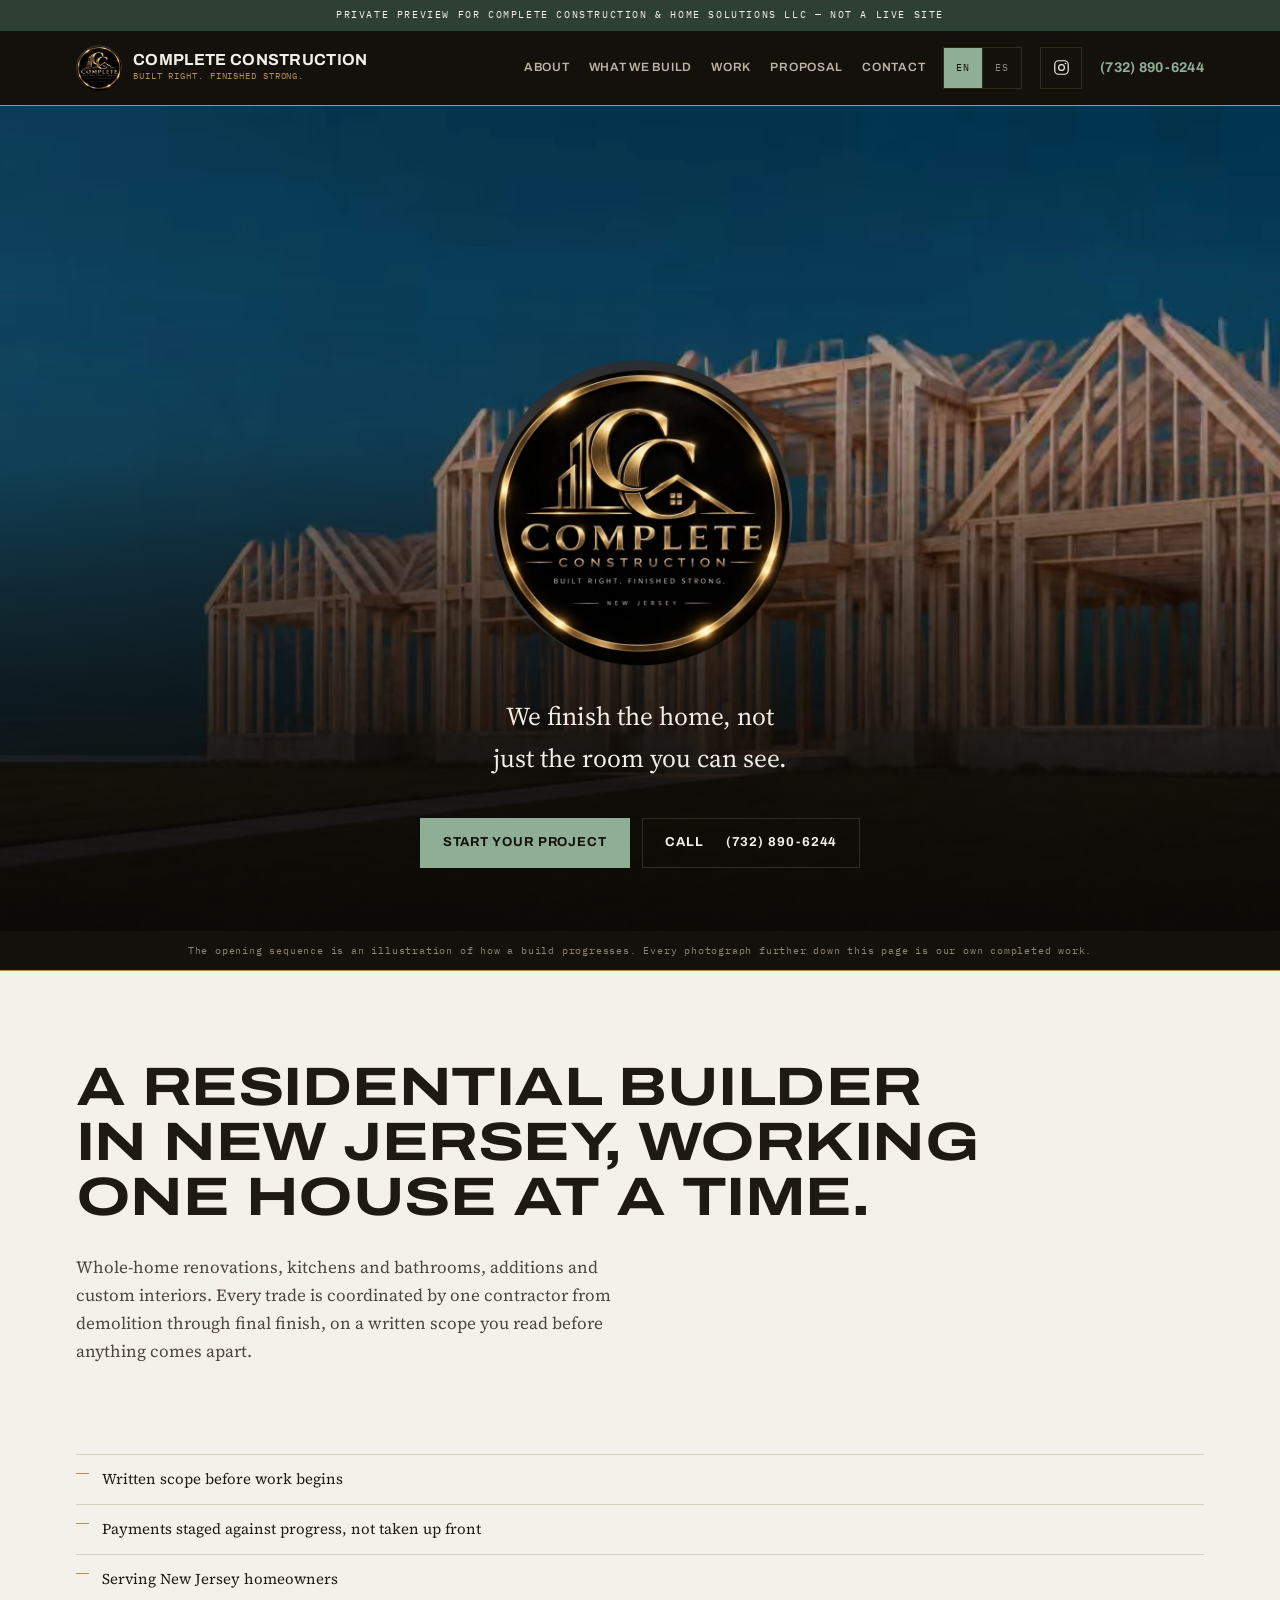
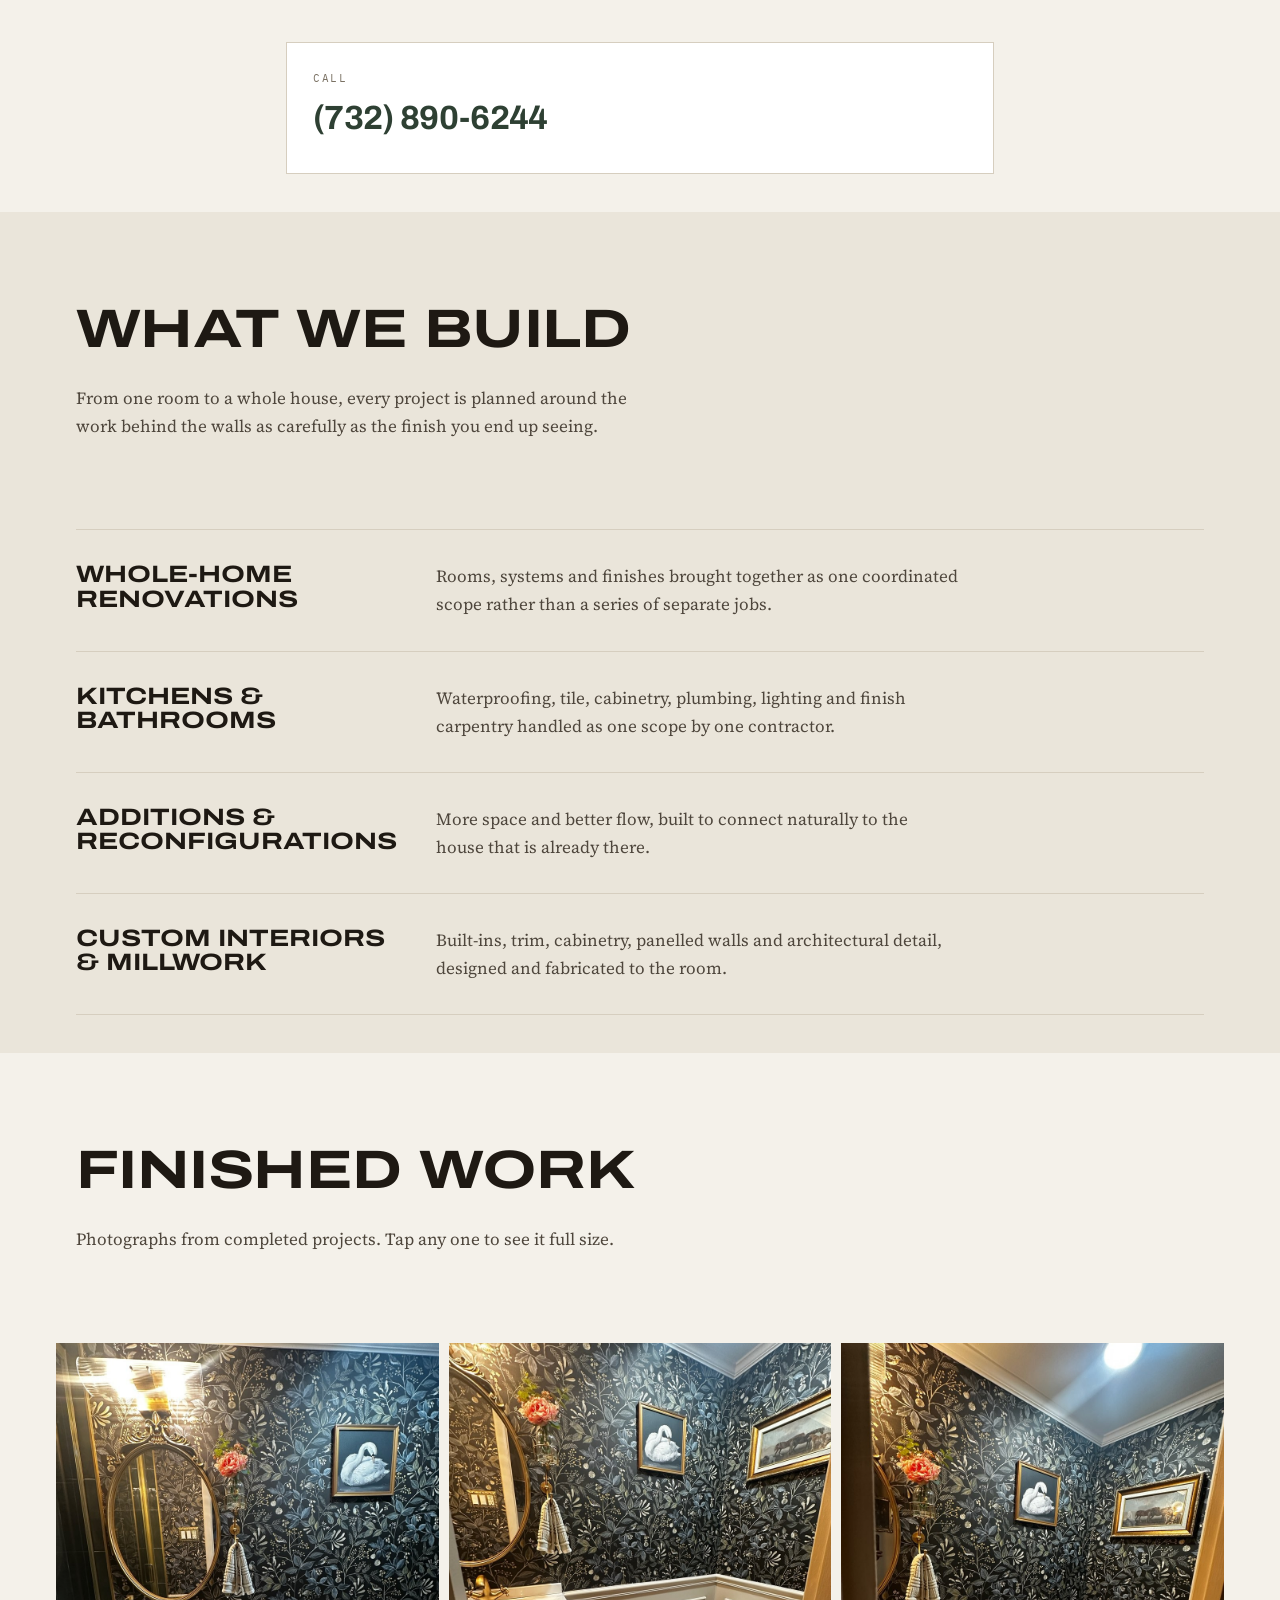
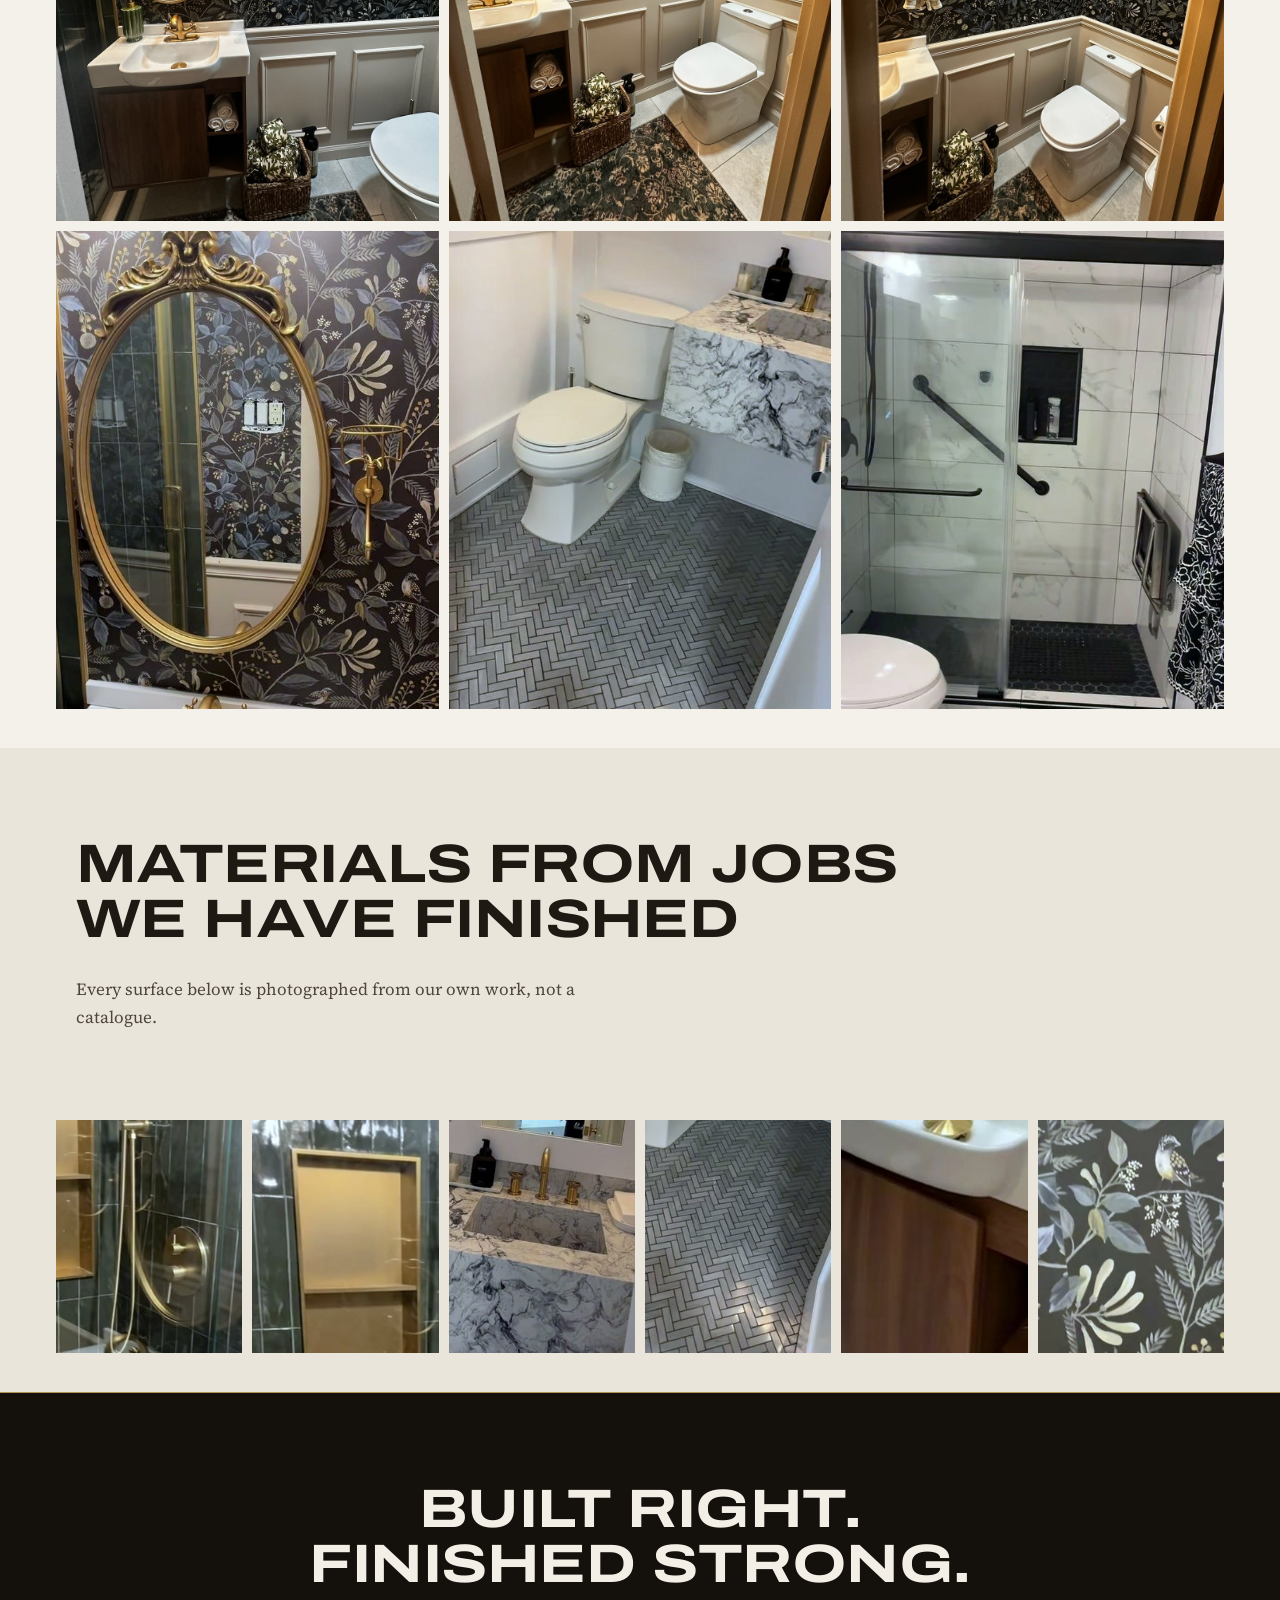
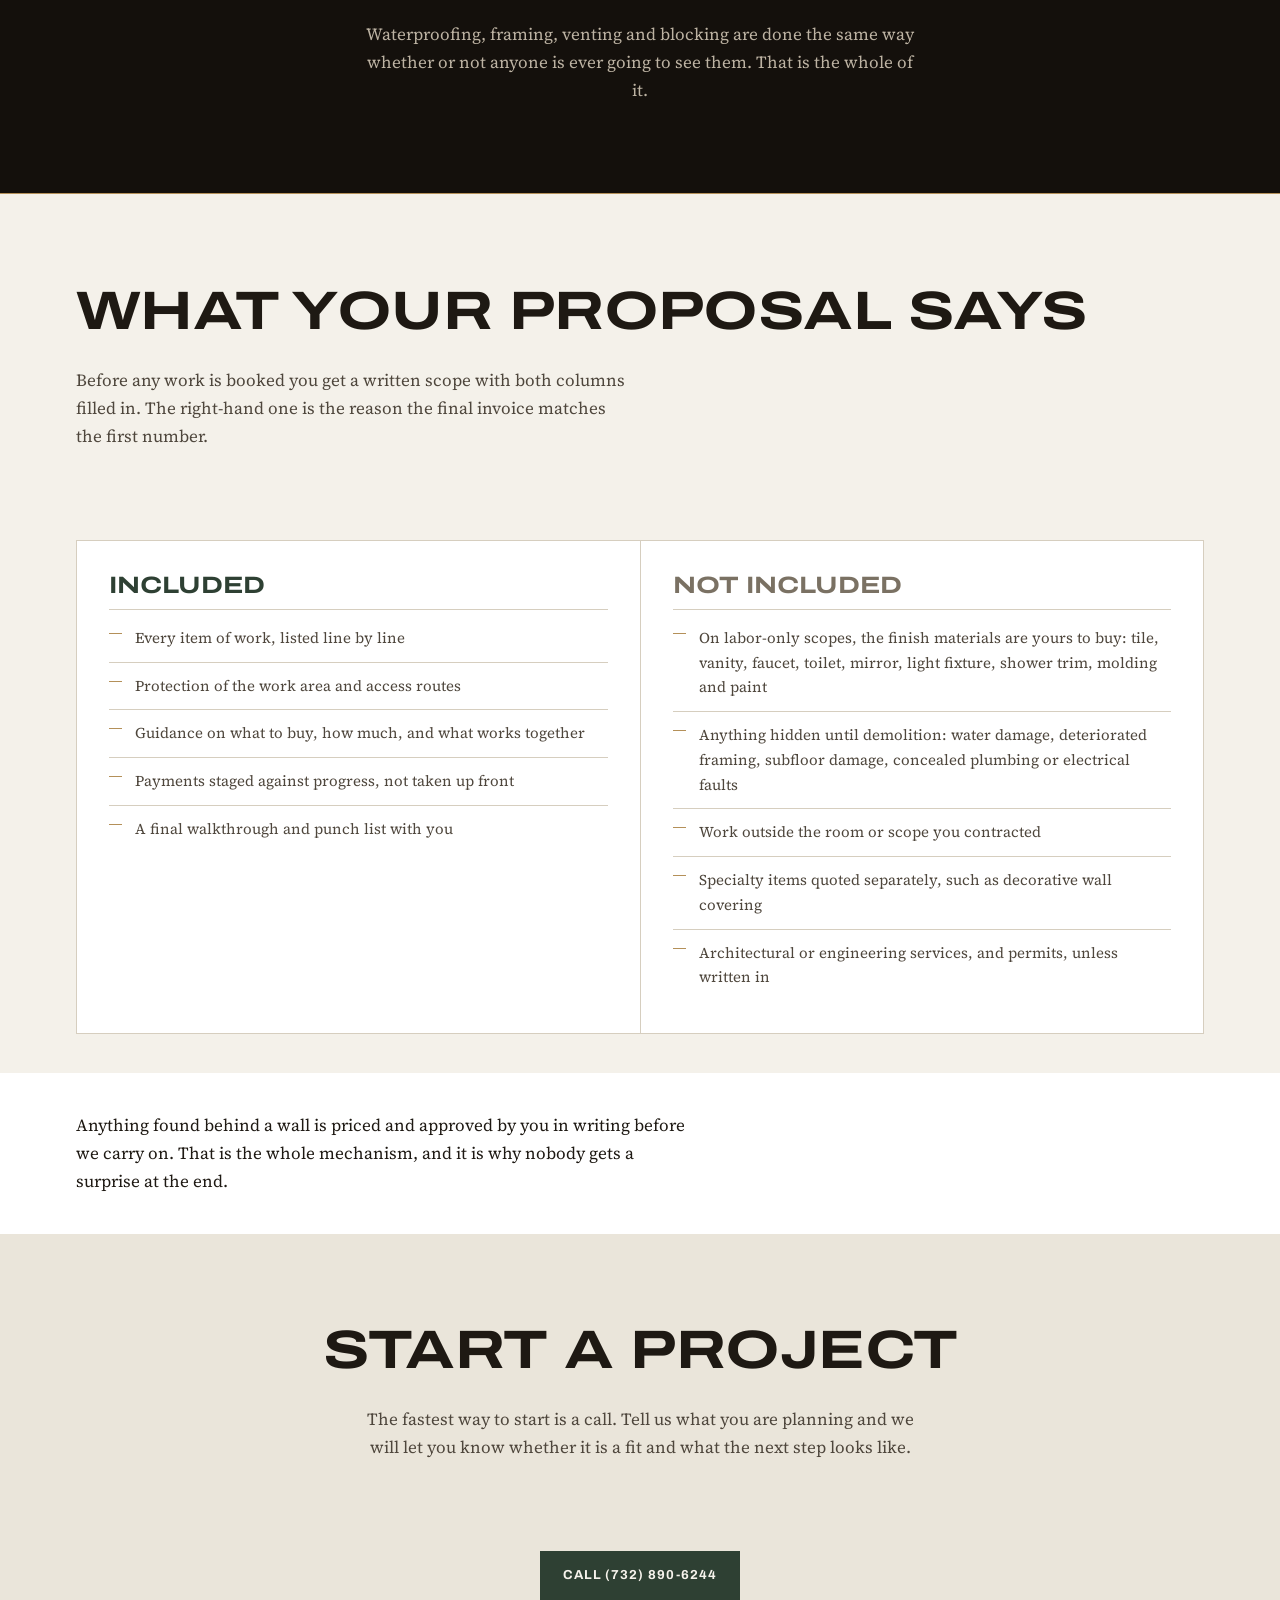
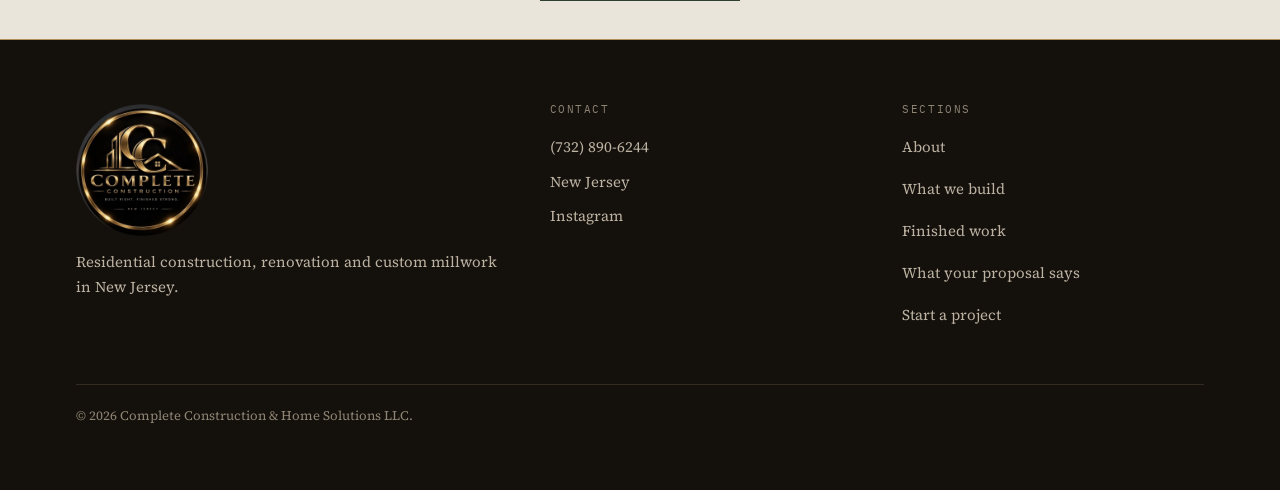
<file: index.html>
<!doctype html>
<html lang="en">
<head>
<meta charset="utf-8">
<meta name="viewport" content="width=device-width, initial-scale=1">

<!-- ============================================================
     PRIVATE PREVIEW. Three things to change at launch:
     1. Delete the <meta name="robots"> line below.
     2. Delete the .preview-flag element at the top of <body>.
     3. Remove X-Robots-Tag from netlify.toml.
     ============================================================ -->
<meta name="robots" content="noindex, nofollow">

<title>Complete Construction &amp; Home Solutions LLC | Home Renovations &amp; Residential Construction in New Jersey</title>
<meta name="description" content="Whole-home renovations, kitchens and bathrooms, additions and custom millwork across New Jersey. Every trade coordinated from demolition through final finish, on a written scope you read before work starts. Call (732) 890-6244.">
<link rel="canonical" href="https://completeconstructionnj.com/">

<meta property="og:type" content="website">
<meta property="og:site_name" content="Complete Construction &amp; Home Solutions LLC">
<meta property="og:title" content="Complete Construction &amp; Home Solutions LLC | Home Renovations in New Jersey">
<meta property="og:description" content="Whole-home renovations, kitchens and bathrooms, additions and custom millwork across New Jersey, coordinated from demolition through final finish.">
<meta property="og:url" content="https://completeconstructionnj.com/">
<meta property="og:image" content="https://completeconstructionnj.com/images/og-share.jpg">
<meta property="og:image:width" content="1200">
<meta property="og:image:height" content="630">
<meta property="og:image:alt" content="Finished powder room with botanical wall covering, an oval brass mirror and a walnut vanity">
<meta property="og:locale" content="en_US">
<meta property="og:locale:alternate" content="es_US">
<meta name="twitter:card" content="summary_large_image">
<meta name="twitter:title" content="Complete Construction &amp; Home Solutions LLC">
<meta name="twitter:description" content="Home renovations and residential construction across New Jersey.">
<meta name="twitter:image" content="https://completeconstructionnj.com/images/og-share.jpg">

<meta name="theme-color" content="#14100C">
<link rel="icon" href="favicon.ico" sizes="any">
<link rel="icon" type="image/png" sizes="32x32" href="favicon-32.png">
<link rel="apple-touch-icon" href="apple-touch-icon.png">

<!-- The first frame of the sequence and the frame it resolves to. The
     finished frame is also what shows if JavaScript never runs, so it is
     worth the early fetch. -->
<!-- The badge is the <h1>, so it is the largest contentful paint. WebP is
     ~50KB against the PNG's 400KB; the PNG is only ever fetched by a
     browser that cannot read WebP. -->
<link rel="preload" as="image" href="images/logo-badge.webp" type="image/webp" fetchpriority="high">
<link rel="preload" as="video" href="video/hero.mp4" type="video/mp4">
<link rel="stylesheet" href="fonts/fonts.css">
<link rel="stylesheet" href="assets/styles.css">

<!-- ============================================================
     LocalBusiness / GeneralContractor structured data.
     Fields that cannot be verified are omitted rather than guessed.
     Do not publish an address, opening hours, licence number, rating
     or review count until the owner supplies and approves it.
     ============================================================ -->
<script type="application/ld+json">
{
  "@context": "https://schema.org",
  "@type": "GeneralContractor",
  "@id": "https://completeconstructionnj.com/#business",
  "name": "Complete Construction",
  "legalName": "Complete Construction & Home Solutions LLC",
  "description": "Residential construction and renovation company serving New Jersey homeowners. Whole-home renovations, kitchens and bathrooms, additions, and custom architectural millwork.",
  "slogan": "Built right. Finished strong.",
  "url": "https://completeconstructionnj.com/",
  "telephone": "+17328906244",
  "image": "https://completeconstructionnj.com/images/og-share.jpg",
  "logo": "https://completeconstructionnj.com/images/logo-badge.png",
  "sameAs": ["https://instagram.com/complete__construccion"],
  "knowsLanguage": ["en"],
  "address": {
    "@type": "PostalAddress",
    "addressRegion": "NJ",
    "addressCountry": "US"
  },
  "areaServed": [
    { "@type": "AdministrativeArea", "name": "Ocean County, New Jersey" },
    { "@type": "AdministrativeArea", "name": "Hudson County, New Jersey" }
  ],
  "hasOfferCatalog": {
    "@type": "OfferCatalog",
    "name": "Services",
    "itemListElement": [
      { "@type": "Offer", "itemOffered": { "@type": "Service", "name": "Whole-home renovation" } },
      { "@type": "Offer", "itemOffered": { "@type": "Service", "name": "Kitchen and bathroom renovation" } },
      { "@type": "Offer", "itemOffered": { "@type": "Service", "name": "Home additions and reconfigurations" } },
      { "@type": "Offer", "itemOffered": { "@type": "Service", "name": "Custom interiors and architectural millwork" } }
    ]
  }
}
</script>
</head>
<body>

<!-- DELETE AT LAUNCH -->
<div class="preview-flag"><span><span data-en="Private preview" data-es="Vista previa privada">Private preview</span><span class="pf-long"> <span data-en="for Complete Construction &amp; Home Solutions LLC" data-es="para Complete Construction &amp; Home Solutions LLC">for Complete Construction &amp; Home Solutions LLC</span></span> <span data-en="— not a live site" data-es="— no es un sitio publicado">— not a live site</span></span></div>

<a class="skip" href="#main" data-en="Skip to content" data-es="Ir al contenido">Skip to content</a>

<header>
  <!-- Mobile utility strip. The language control sits at the very top where
       it is found without opening the menu. Hidden from 1024px, where the
       desktop nav carries its own. -->
  <div class="util-bar">
    <div class="wrap util-in">
      <span class="mono util-label" data-en="Language" data-es="Idioma">Language</span>
      <div class="lang" role="group" aria-label="Language">
        <button type="button" data-lang="en" aria-pressed="true">English</button>
        <button type="button" data-lang="es" aria-pressed="false">Español</button>
      </div>
    </div>
  </div>
  <div class="wrap bar">
    <a class="brand" href="#main">
      <picture>
        <source srcset="images/logo-badge-144.webp" type="image/webp">
        <img src="images/logo-badge-144.png" width="46" height="46" alt="">
      </picture>
      <span><b>Complete Construction</b><i data-en="Built right. Finished strong." data-es="Bien construido. Bien terminado.">Built right. Finished strong.</i></span>
    </a>

    <nav class="desk-nav" aria-label="Main">
      <div class="nav-links"><!-- filled by render.js from blocks.js --></div>
      <div class="lang" role="group" aria-label="Language">
        <button type="button" data-lang="en" aria-pressed="true">EN</button>
        <button type="button" data-lang="es" aria-pressed="false">ES</button>
      </div>
      <a class="icon-btn is-ig" data-social="instagram" href="#" hidden
         target="_blank" rel="noopener noreferrer">
        <svg viewBox="0 0 24 24" fill="none" stroke="currentColor" stroke-width="1.7" stroke-linecap="round" stroke-linejoin="round" aria-hidden="true"><rect x="2.5" y="2.5" width="19" height="19" rx="5.4"/><circle cx="12" cy="12" r="4.1"/><circle cx="17.6" cy="6.4" r="1.15" fill="currentColor" stroke="none"/></svg>
        <span class="sr-only">Instagram</span>
      </a>
      <a class="call-top" href="tel:+17328906244" data-phone-link>
        <span data-phone-display>(732) 890-6244</span>
      </a>
    </nav>

    <div class="mobile-tools">
      <a class="icon-btn is-call" href="tel:+17328906244" data-phone-link>
        <svg viewBox="0 0 24 24" fill="none" stroke="currentColor" stroke-width="1.7" aria-hidden="true"><path d="M22 16.9v3a2 2 0 0 1-2.2 2 19.8 19.8 0 0 1-8.6-3.1 19.5 19.5 0 0 1-6-6A19.8 19.8 0 0 1 2.1 4.2 2 2 0 0 1 4.1 2h3a2 2 0 0 1 2 1.7c.1.9.3 1.8.7 2.7a2 2 0 0 1-.5 2.1L8.1 9.8a16 16 0 0 0 6 6l1.3-1.2a2 2 0 0 1 2.1-.5c.9.4 1.8.6 2.7.7a2 2 0 0 1 1.8 2.1z"/></svg>
        <span data-en="Call" data-es="Llamar">Call</span>
      </a>
      <button class="icon-btn" id="burger" type="button" aria-expanded="false" aria-controls="drawer">
        <span class="burger-lines" aria-hidden="true"><span></span></span>
        <span class="sr-only" data-en="Open menu" data-es="Abrir menú">Open menu</span>
      </button>
    </div>
  </div>
</header>

<div class="drawer-backdrop" id="drawer-backdrop"></div>
<aside class="drawer" id="drawer" aria-hidden="true" aria-label="Menu">
  <div class="drawer-head">
    <span class="mono" data-en="Menu" data-es="Menú">Menu</span>
    <button class="icon-btn" id="drawer-close" type="button">
      <span aria-hidden="true">&times;</span>
      <span class="sr-only" data-en="Close menu" data-es="Cerrar menú">Close menu</span>
    </button>
  </div>
  <nav aria-label="Mobile"><!-- filled by render.js from blocks.js --></nav>
  <div class="drawer-foot">
    <p class="area-note" data-en="Serving New Jersey homeowners. Call and we will tell you quickly whether your project is a fit." data-es="Atendemos a propietarios en Nueva Jersey. Llame y le diremos rápidamente si su proyecto encaja.">Serving New Jersey homeowners. Call and we will tell you quickly whether your project is a fit.</p>
    <a class="btn btn-primary" href="tel:+17328906244" data-phone-link>
      <span data-en="Call" data-es="Llamar">Call</span>&nbsp;<span data-phone-display>(732) 890-6244</span>
    </a>
    <a class="btn btn-ghost ig-btn" data-social="instagram" href="#" hidden
       target="_blank" rel="noopener noreferrer">
      <svg viewBox="0 0 24 24" fill="none" stroke="currentColor" stroke-width="1.7" stroke-linecap="round" stroke-linejoin="round" aria-hidden="true"><rect x="2.5" y="2.5" width="19" height="19" rx="5.4"/><circle cx="12" cy="12" r="4.1"/><circle cx="17.6" cy="6.4" r="1.15" fill="currentColor" stroke="none"/></svg>
      <span data-en="See our work on Instagram" data-es="Vea nuestro trabajo en Instagram">See our work on Instagram</span>
    </a>
    <div class="lang" role="group" aria-label="Language">
      <button type="button" data-lang="en" aria-pressed="true">English</button>
      <button type="button" data-lang="es" aria-pressed="false">Español</button>
    </div>
  </div>
</aside>

<main id="main">

<!-- ======================================================================
     HERO

     One video: the build, sketch through to the lit dusk exterior.

     THE DEFAULT STATE IS THE POSTER FRAME. The video autoplays muted on
     load, plays once, and holds on its last frame. It never loops - a
     build that restarts every ten seconds reads as a glitch and throws
     away the finished-home ending.

     If the video cannot play at all - no file yet, a codec the browser
     refuses, autoplay blocked, JavaScript off, reduced motion - the
     poster frame shows instead and the name still sits over it. The
     fail state is a good still, never a blank box.
     ====================================================================== -->
<section class="hero" id="hero" aria-labelledby="hero-h">
  <div class="hero-pin">

    <div class="hero-stage">
      <video id="hero-video" class="hero-video"
             muted playsinline preload="auto" disablepictureinpicture
             poster="images/hero-poster.jpg"
             aria-hidden="true" tabindex="-1">
        <!-- WebM first: VP9 is ~20% smaller than the H.264 here and every
             browser that understands it prefers it. Safari falls through to
             the MP4, which is also the universal fallback. -->
        <source src="video/hero.webm" type="video/webm">
        <source src="video/hero.mp4" type="video/mp4">
      </video>
      <div class="hero-veil" aria-hidden="true"></div>
    </div>

    <div class="hero-copy">
      <!-- The badge IS the heading. It already carries the name, the trade,
           the tagline and the state in the client's own lettering; setting
           those words again beside it would say everything twice. The alt
           text is the name, so search engines and screen readers get it. -->
      <h1 id="hero-h"><picture>
        <source srcset="images/logo-badge.webp" type="image/webp">
        <img src="images/logo-badge.png" width="306" height="306"
             fetchpriority="high" decoding="sync"
             alt="Complete Construction — Built Right. Finished Strong. New Jersey."
             data-alt-en="Complete Construction — Built Right. Finished Strong. New Jersey."
             data-alt-es="Complete Construction — Bien construido. Bien terminado. Nueva Jersey.">
      </picture></h1>
      <p class="hero-promise" data-en="We finish the home, not just the room you can see." data-es="Terminamos la casa, no solo el cuarto que se ve.">We finish the home, not just the room you can see.</p>
      <div class="hero-cta">
        <a class="btn btn-primary" href="#contact" data-en="Start your project" data-es="Empiece su proyecto">Start your project</a>
        <a class="btn btn-ghost" href="tel:+17328906244" data-phone-link><span data-en="Call" data-es="Llamar">Call</span>&nbsp;<span data-phone-display>(732) 890-6244</span></a>
      </div>
    </div>

  </div>
</section>

<!-- Concept-imagery disclosure. This is not decoration: the frames above
     are generated, and saying so is what keeps the rest of the page's
     claims worth believing. -->
<p class="concept-note mono" data-en="The opening sequence is an illustration of how a build progresses. Every photograph further down this page is our own completed work." data-es="La secuencia inicial ilustra cómo avanza una obra. Cada fotografía más abajo en esta página es trabajo terminado por nosotros.">The opening sequence is an illustration of how a build progresses. Every photograph further down this page is our own completed work.</p>

<!-- The page below the hero is composed in editor.html and rendered from
     assets/blocks.js. Nothing is hard-coded here on purpose: that is what
     makes the editor the single place the layout is decided. -->
<div id="canvas"></div>

</main>

<footer>
  <div class="wrap">
    <div class="foot-grid">
      <div>
        <picture>
          <source srcset="images/logo-badge.webp" type="image/webp">
          <img src="images/logo-badge.png" width="132" height="132" loading="lazy" alt="Complete Construction, New Jersey.">
        </picture>
        <p data-en="Residential construction, renovation and custom millwork in New Jersey." data-es="Construcción residencial, remodelación y carpintería a medida en Nueva Jersey.">Residential construction, renovation and custom millwork in New Jersey.</p>
      </div>
      <div>
        <h3 class="f" data-en="Contact" data-es="Contacto">Contact</h3>
        <ul>
          <li><a href="tel:+17328906244" data-phone-link><span data-phone-display>(732) 890-6244</span></a></li>
          <li data-en="New Jersey" data-es="Nueva Jersey">New Jersey</li>
          <li data-flag="spanishSupported" hidden data-en="English and Spanish" data-es="Inglés y español">English and Spanish</li>
          <li><a data-social="instagram" href="#" hidden target="_blank" rel="noopener noreferrer">Instagram</a></li>
        </ul>
      </div>
      <div>
        <h3 class="f" data-en="Sections" data-es="Secciones">Sections</h3>
        <ul>
          <li><a href="#business" data-en="About" data-es="Nosotros">About</a></li>
          <li><a href="#services" data-en="What we build" data-es="Lo que construimos">What we build</a></li>
          <li><a href="#work" data-en="Finished work" data-es="Trabajo terminado">Finished work</a></li>
          <li><a href="#scope" data-en="What your proposal says" data-es="Lo que dice su propuesta">What your proposal says</a></li>
          <li><a href="#contact" data-en="Start a project" data-es="Empezar un proyecto">Start a project</a></li>
        </ul>
      </div>
    </div>
    <p class="legal">
      &copy; <span id="yr">2026</span> Complete Construction &amp; Home Solutions LLC.
      <span data-flag="licensedAndInsuredClaim" hidden data-en="Fully insured. Certificate of insurance available on request." data-es="Totalmente asegurado. Certificado de seguro disponible a solicitud.">Fully insured. Certificate of insurance available on request.</span>
      <span data-flag="warrantyClaim" hidden data-en="One-year workmanship warranty on installations performed under our proposals." data-es="Garantía de un año sobre la mano de obra en instalaciones realizadas bajo nuestras propuestas.">One-year workmanship warranty on installations performed under our proposals.</span>
      <span data-flag="showRegistrationNumber" hidden>NJ HIC Reg. #[TODO(owner): 13VH…]</span>
    </p>
  </div>
</footer>

<!-- Fixed mobile action bar, below 1024px only -->
<div class="actionbar">
  <div class="actionbar-in">
    <a class="ab-call" href="tel:+17328906244" data-phone-link>
      <svg viewBox="0 0 24 24" fill="none" stroke="currentColor" stroke-width="1.7" aria-hidden="true"><path d="M22 16.9v3a2 2 0 0 1-2.2 2 19.8 19.8 0 0 1-8.6-3.1 19.5 19.5 0 0 1-6-6A19.8 19.8 0 0 1 2.1 4.2 2 2 0 0 1 4.1 2h3a2 2 0 0 1 2 1.7c.1.9.3 1.8.7 2.7a2 2 0 0 1-.5 2.1L8.1 9.8a16 16 0 0 0 6 6l1.3-1.2a2 2 0 0 1 2.1-.5c.9.4 1.8.6 2.7.7a2 2 0 0 1 1.8 2.1z"/></svg>
      <span data-en="Call" data-es="Llamar">Call</span>
    </a>
    <a class="ab-start" href="#contact">
      <span data-en="Start project" data-es="Empezar">Start project</span>
    </a>
  </div>
</div>

<!-- Accessible image lightbox -->
<div class="lightbox" id="lightbox" role="dialog" aria-modal="true" aria-label="Project image" aria-hidden="true">
  <div class="lb-bar">
    <span class="mono" id="lb-index">1 / 1</span>
    <button class="lb-nav lb-close" id="lb-close" type="button">
      <span aria-hidden="true">&times;</span><span class="sr-only" data-en="Close image" data-es="Cerrar imagen">Close image</span>
    </button>
  </div>
  <div class="lb-stage">
    <button class="lb-nav" id="lb-prev" type="button" hidden>
      <span aria-hidden="true">&#8249;</span><span class="sr-only" data-en="Previous image" data-es="Imagen anterior">Previous image</span>
    </button>
    <img id="lb-img" alt="">
    <button class="lb-nav" id="lb-next" type="button" hidden>
      <span aria-hidden="true">&#8250;</span><span class="sr-only" data-en="Next image" data-es="Imagen siguiente">Next image</span>
    </button>
  </div>
  <p class="lb-cap" id="lb-cap"></p>
</div>

<script src="assets/site.config.js"></script>
<script src="assets/blocks.js"></script>
<script src="assets/render.js"></script>
<script src="assets/app.js" defer></script>
</body>
</html>
</file>
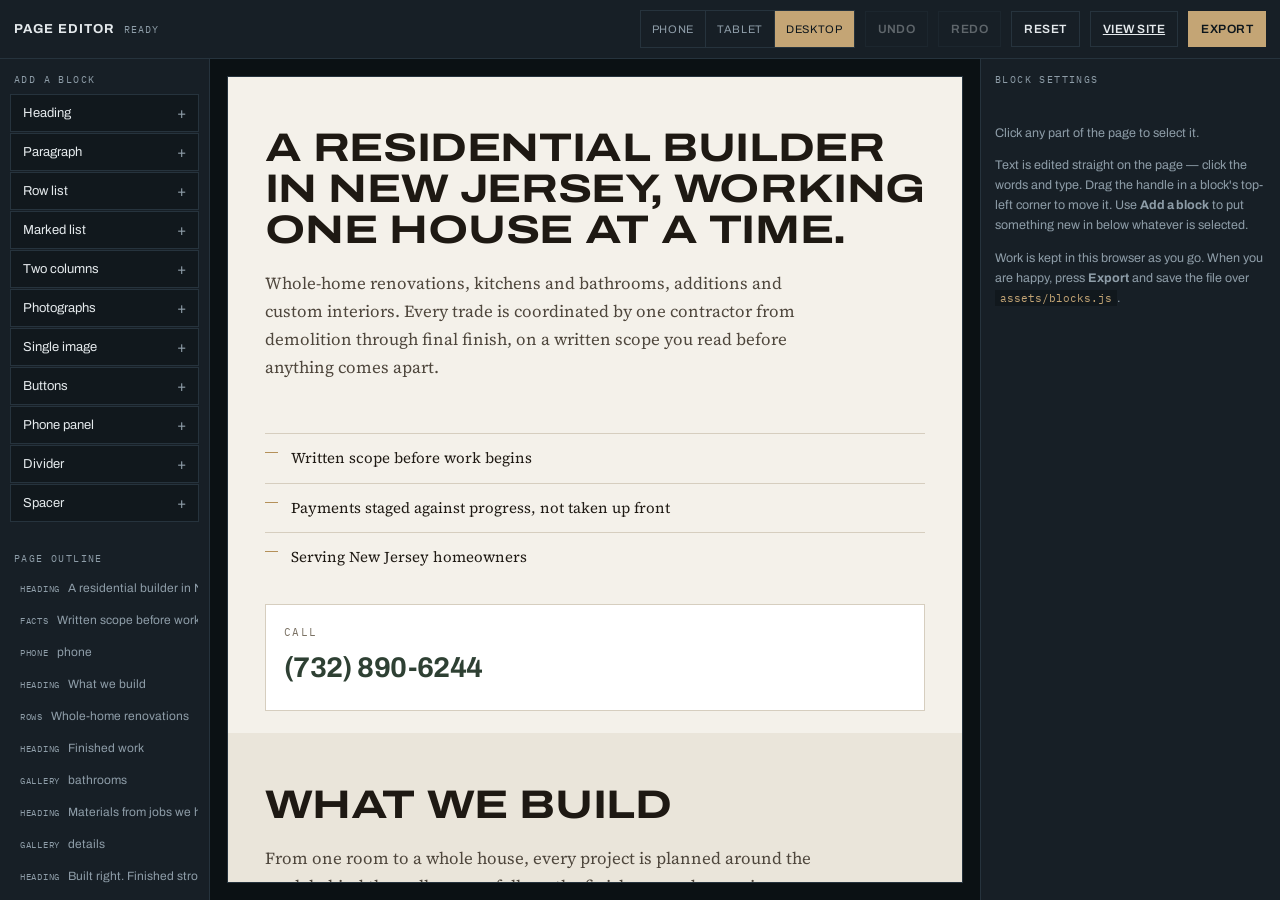
<file: editor.html>
<!doctype html>
<html lang="en">
<head>
<meta charset="utf-8">
<meta name="viewport" content="width=device-width, initial-scale=1">
<title>Page editor — Complete Construction</title>
<meta name="robots" content="noindex, nofollow">
<link rel="stylesheet" href="fonts/fonts.css">
<style>
/* ==========================================================================
   Editor chrome.
   --------------------------------------------------------------------------
   Deliberately not the site's stylesheet. This is a tool, and a tool that
   dresses like the thing it edits makes it hard to tell which is which.
   ========================================================================== */
:root {
  --e-bg:    #11181D;
  --e-panel: #171F26;
  --e-edge:  #26333D;
  --e-ink:   #E4E9EC;
  --e-dim:   #8E9DA8;
  --e-acc:   #C4A575;
  --e-warn:  #D98A7E;
  --mono: "IBM Plex Mono", ui-monospace, Menlo, monospace;
  --ui: "Archivo", system-ui, -apple-system, "Segoe UI", sans-serif;
}
* { box-sizing: border-box; }
html, body { height: 100%; }
body {
  margin: 0; background: var(--e-bg); color: var(--e-ink);
  font-family: var(--ui); font-size: 14px;
  display: grid; grid-template-rows: auto 1fr;
  overflow: hidden;
}
button { font: inherit; cursor: pointer; }

/* --- top bar --------------------------------------------------------- */
.top {
  display: flex; align-items: center; gap: 10px;
  padding: 10px 14px; background: var(--e-panel);
  border-bottom: 1px solid var(--e-edge);
  flex-wrap: wrap;
}
.top h1 {
  margin: 0; font-size: 13px; font-weight: 700;
  text-transform: uppercase; letter-spacing: 0.08em;
}
.top .sep { flex: 1; }

.tb {
  background: none; border: 1px solid var(--e-edge); color: var(--e-ink);
  padding: 0 12px; min-height: 36px; display: inline-flex; align-items: center; gap: 7px;
  font-size: 12px; font-weight: 600; letter-spacing: 0.04em; text-transform: uppercase;
}
.tb:hover:not(:disabled) { border-color: var(--e-acc); color: var(--e-acc); }
.tb:disabled { opacity: 0.35; cursor: not-allowed; }
.tb.primary { background: var(--e-acc); border-color: var(--e-acc); color: #0D161C; }
.tb.primary:hover { background: #D8BC91; color: #0D161C; }
.tb.danger:hover { border-color: var(--e-warn); color: var(--e-warn); }

.seg { display: flex; border: 1px solid var(--e-edge); }
.seg button {
  background: none; border: 0; color: var(--e-dim);
  padding: 0 11px; min-height: 36px; font-size: 11px;
  letter-spacing: 0.06em; text-transform: uppercase;
}
.seg button + button { border-left: 1px solid var(--e-edge); }
.seg button[aria-pressed="true"] { background: var(--e-acc); color: #0D161C; }

.saved { font-family: var(--mono); font-size: 10px; letter-spacing: 0.1em;
         text-transform: uppercase; color: var(--e-dim); }

/* --- three columns --------------------------------------------------- */
.shell { display: grid; grid-template-columns: 210px 1fr 300px; min-height: 0; }
.col { min-height: 0; overflow-y: auto; }
.col.left  { background: var(--e-panel); border-right: 1px solid var(--e-edge); }
.col.right { background: var(--e-panel); border-left: 1px solid var(--e-edge); }

.col h2 {
  margin: 0; padding: 14px 14px 8px;
  font-family: var(--mono); font-size: 10px; font-weight: 400;
  letter-spacing: 0.14em; text-transform: uppercase; color: var(--e-dim);
}

/* --- palette --------------------------------------------------------- */
.palette { display: grid; gap: 1px; padding: 0 10px 16px; }
.palette button {
  background: var(--e-bg); border: 1px solid var(--e-edge); color: var(--e-ink);
  text-align: left; padding: 10px 12px; font-size: 13px;
  display: flex; align-items: center; justify-content: space-between;
}
.palette button:hover { border-color: var(--e-acc); color: var(--e-acc); }
.palette button::after { content: "+"; color: var(--e-dim); font-size: 15px; }
.palette button:hover::after { color: var(--e-acc); }

/* --- outline --------------------------------------------------------- */
.outline { padding: 0 10px 20px; display: grid; gap: 2px; }
.outline button {
  background: none; border: 1px solid transparent; color: var(--e-dim);
  text-align: left; padding: 7px 9px; font-size: 12px;
  display: flex; align-items: center; gap: 8px;
  overflow: hidden; white-space: nowrap; text-overflow: ellipsis;
}
.outline button:hover { border-color: var(--e-edge); color: var(--e-ink); }
.outline button[aria-current="true"] { border-color: var(--e-acc); color: var(--e-acc); }
.outline .t { font-family: var(--mono); font-size: 9px; letter-spacing: 0.08em;
              text-transform: uppercase; color: var(--e-dim); flex: none; }

/* --- canvas ---------------------------------------------------------- */
.stage {
  background: #0B1114; display: flex; justify-content: center;
  padding: 18px; min-height: 0; overflow: auto;
}
.frame-hold {
  background: var(--e-bg); width: 100%; max-width: 100%;
  box-shadow: 0 0 0 1px var(--e-edge);
  transition: max-width 0.18s ease;
}
iframe { width: 100%; height: 100%; border: 0; display: block; background: #F4F1EA; }

/* --- inspector ------------------------------------------------------- */
.insp { padding: 0 14px 28px; }
.field { margin-bottom: 14px; }
.field > label {
  display: block; margin-bottom: 5px;
  font-family: var(--mono); font-size: 9px; letter-spacing: 0.1em;
  text-transform: uppercase; color: var(--e-dim);
}
.insp input[type="text"], .insp input[type="number"], .insp select, .insp textarea {
  width: 100%; background: var(--e-bg); border: 1px solid var(--e-edge);
  color: var(--e-ink); font-family: var(--ui); font-size: 13px;
  padding: 8px 9px; border-radius: 0;
}
.insp textarea { min-height: 70px; resize: vertical; line-height: 1.5; font-size: 12.5px; }
.insp input:focus, .insp select:focus, .insp textarea:focus {
  outline: none; border-color: var(--e-acc);
}
.insp .row { display: grid; grid-template-columns: 1fr 1fr; gap: 8px; }
.check { display: flex; align-items: center; gap: 8px; font-size: 13px; }
.check input { width: 16px; height: 16px; accent-color: var(--e-acc); }

.items { display: grid; gap: 8px; }
.item {
  border: 1px solid var(--e-edge); padding: 9px; display: grid; gap: 6px;
  background: var(--e-bg);
}
.item .hd { display: flex; align-items: center; justify-content: space-between; gap: 8px; }
.item .hd span { font-family: var(--mono); font-size: 9px; letter-spacing: 0.1em;
                 text-transform: uppercase; color: var(--e-dim); }
.mini {
  background: none; border: 1px solid var(--e-edge); color: var(--e-dim);
  min-height: 26px; min-width: 26px; padding: 0 7px; font-size: 11px;
}
.mini:hover { border-color: var(--e-warn); color: var(--e-warn); }
.mini.add:hover { border-color: var(--e-acc); color: var(--e-acc); }

.hint {
  padding: 16px 14px; color: var(--e-dim); font-size: 12.5px; line-height: 1.6;
}
.hint code {
  font-family: var(--mono); font-size: 11px; color: var(--e-acc);
  background: var(--e-bg); padding: 1px 5px;
}

.blk-actions { display: flex; gap: 6px; padding: 12px 0 16px; border-top: 1px solid var(--e-edge); }

/* --- export dialog ---------------------------------------------------- */
dialog {
  background: var(--e-panel); color: var(--e-ink);
  border: 1px solid var(--e-edge); padding: 0;
  width: min(760px, 92vw); max-height: 86vh;
}
dialog::backdrop { background: rgba(6, 10, 13, 0.76); }
.dlg-head {
  display: flex; align-items: center; justify-content: space-between; gap: 12px;
  padding: 14px 16px; border-bottom: 1px solid var(--e-edge);
}
.dlg-head h3 { margin: 0; font-size: 13px; text-transform: uppercase; letter-spacing: 0.08em; }
.dlg-body { padding: 16px; overflow: auto; }
.dlg-body p { margin: 0 0 12px; color: var(--e-dim); font-size: 13px; line-height: 1.6; }
.dlg-body textarea {
  width: 100%; height: 320px; background: var(--e-bg); color: var(--e-ink);
  border: 1px solid var(--e-edge); font-family: var(--mono); font-size: 11px;
  line-height: 1.55; padding: 11px; resize: vertical;
}
.dlg-foot { display: flex; gap: 8px; padding: 0 16px 16px; }

@media (max-width: 1080px) {
  .shell { grid-template-columns: 170px 1fr 260px; }
}
@media (max-width: 860px) {
  body { overflow: auto; }
  .shell { grid-template-columns: 1fr; }
  .col { max-height: 40vh; }
  .stage { height: 70vh; }
}
</style>
</head>
<body>

<div class="top">
  <h1>Page editor</h1>
  <span class="saved" id="saved"></span>
  <span class="sep"></span>

  <div class="seg" role="group" aria-label="Preview width">
    <button type="button" data-w="390"  aria-pressed="false">Phone</button>
    <button type="button" data-w="820"  aria-pressed="false">Tablet</button>
    <button type="button" data-w="0"    aria-pressed="true">Desktop</button>
  </div>

  <button class="tb" id="undo" disabled>Undo</button>
  <button class="tb" id="redo" disabled>Redo</button>
  <button class="tb danger" id="reset">Reset</button>
  <a class="tb" href="index.html" target="_blank" rel="noopener">View site</a>
  <button class="tb primary" id="export">Export</button>
</div>

<div class="shell">

  <div class="col left">
    <h2>Add a block</h2>
    <div class="palette" id="palette"></div>
    <h2>Page outline</h2>
    <div class="outline" id="outline"></div>
  </div>

  <div class="stage">
    <div class="frame-hold" id="frame-hold">
      <iframe id="frame" src="preview.html" title="Page preview"></iframe>
    </div>
  </div>

  <div class="col right">
    <h2>Block settings</h2>
    <div id="insp"></div>
  </div>

</div>

<dialog id="dlg">
  <div class="dlg-head">
    <h3>Export</h3>
    <button class="tb" id="dlg-close">Close</button>
  </div>
  <div class="dlg-body">
    <p>This is the whole page below the hero. Save it over <code>assets/blocks.js</code>
       in the repository and the site updates — there is nothing else to change.</p>
    <textarea id="out" spellcheck="false" readonly></textarea>
  </div>
  <div class="dlg-foot">
    <button class="tb primary" id="copy">Copy to clipboard</button>
    <button class="tb" id="download">Download blocks.js</button>
  </div>
</dialog>

<script src="assets/site.config.js"></script>
<script src="assets/blocks.js"></script>
<script>
/* ==========================================================================
   Editor.
   --------------------------------------------------------------------------
   The editor owns the blocks. The canvas frame renders what it is handed and
   reports what was done; it never keeps its own copy. Every change goes
   through one function, which is what makes undo reliable rather than
   approximate — there is only one place state can change.
   ========================================================================== */
(function () {
  "use strict";

  var SAVE_KEY = "cc-editor-blocks";
  var DEFAULTS = JSON.parse(JSON.stringify(window.BLOCKS || []));

  var frame   = document.getElementById("frame");
  var palette = document.getElementById("palette");
  var outline = document.getElementById("outline");
  var insp    = document.getElementById("insp");
  var savedEl = document.getElementById("saved");

  var blocks   = null;
  var selected = null;
  var past = [], future = [];
  var frameReady = false;

  /* Type metadata lives in render.js so adding a block type there is all it
     takes for it to appear here. This editor is told what exists; it does not
     hold a second list that could fall out of date. */
  var META = null;

  /* ---------------------------------------------------------------- */
  /* State                                                            */
  /* ---------------------------------------------------------------- */
  function clone(v) { return JSON.parse(JSON.stringify(v)); }

  function load() {
    try {
      var raw = localStorage.getItem(SAVE_KEY);
      if (raw) { return JSON.parse(raw); }
    } catch (e) {}
    return clone(DEFAULTS);
  }

  function save() {
    try {
      localStorage.setItem(SAVE_KEY, JSON.stringify(blocks));
      var t = new Date();
      savedEl.textContent = "Saved " +
        String(t.getHours()).padStart(2, "0") + ":" + String(t.getMinutes()).padStart(2, "0");
    } catch (e) {
      // Private browsing, or storage is full. Say so rather than letting the
      // person believe work is being kept.
      savedEl.textContent = "Not saved — export before closing";
    }
  }

  /* The single mutation point. Anything that changes the page calls this. */
  function commit(fn) {
    past.push(clone(blocks));
    if (past.length > 80) { past.shift(); }
    future.length = 0;
    fn(blocks);
    save();
    paintAll();
  }

  function undo() {
    if (!past.length) { return; }
    future.push(clone(blocks));
    blocks = past.pop();
    save();
    paintAll();
  }

  function redo() {
    if (!future.length) { return; }
    past.push(clone(blocks));
    blocks = future.pop();
    save();
    paintAll();
  }

  function indexOf(id) {
    for (var i = 0; i < blocks.length; i++) { if (blocks[i].id === id) { return i; } }
    return -1;
  }
  function byId(id) { var i = indexOf(id); return i === -1 ? null : blocks[i]; }

  /* Write a dotted path like "props.items.2.title" into a block. */
  function setPath(obj, path, value) {
    var parts = path.split(".");
    var node = obj;
    for (var i = 0; i < parts.length - 1; i++) {
      if (node[parts[i]] == null) { node[parts[i]] = {}; }
      node = node[parts[i]];
    }
    node[parts[parts.length - 1]] = value;
  }

  function newId(type) {
    return "b-" + type + "-" + Math.random().toString(36).slice(2, 7);
  }

  /* ---------------------------------------------------------------- */
  /* Canvas                                                           */
  /* ---------------------------------------------------------------- */
  function pushToFrame() {
    if (!frameReady) { return; }
    frame.contentWindow.postMessage({ type: "render", blocks: blocks, selected: selected }, "*");
  }

  window.addEventListener("message", function (ev) {
    if (ev.source !== frame.contentWindow) { return; }
    var m = ev.data || {};

    if (m.type === "ready") {
      frameReady = true;
      META = frame.contentWindow.RENDER.meta;
      buildPalette();
      pushToFrame();
      return;
    }

    if (m.type === "select") {
      selected = m.id;
      paintOutline();
      paintInspector();
      return;
    }

    if (m.type === "edit") {
      var b = byId(m.id);
      if (!b) { return; }
      // No-op edits (clicking into a field and out again) must not land on
      // the undo stack, or Undo stops meaning anything.
      var current = m.path.split(".").reduce(function (n, k) {
        return (n == null) ? undefined : n[k];
      }, b);
      if (String(current == null ? "" : current) === m.value) { return; }
      commit(function () { setPath(byId(m.id), m.path, m.value); });
      return;
    }

    if (m.type === "reorder") {
      var from = indexOf(m.id);
      if (from === -1) { return; }
      commit(function (bs) {
        var moved = bs.splice(from, 1)[0];
        bs.splice(m.to, 0, moved);
      });
      return;
    }
  });

  /* ---------------------------------------------------------------- */
  /* Palette + outline                                                */
  /* ---------------------------------------------------------------- */
  function buildPalette() {
    palette.textContent = "";
    Object.keys(META).forEach(function (type) {
      var b = document.createElement("button");
      b.type = "button";
      b.textContent = META[type].label;
      b.addEventListener("click", function () {
        var at = selected ? indexOf(selected) + 1 : blocks.length;
        var block = { id: newId(type), type: type, props: META[type].make() };
        if (!block.props.background) { block.props.background = "ground"; }
        commit(function (bs) { bs.splice(at, 0, block); });
        selected = block.id;
        paintAll();
        frame.contentWindow.postMessage({ type: "scrollTo", id: block.id }, "*");
      });
      palette.appendChild(b);
    });
  }

  function paintOutline() {
    outline.textContent = "";
    blocks.forEach(function (b) {
      var btn = document.createElement("button");
      btn.type = "button";
      if (b.id === selected) { btn.setAttribute("aria-current", "true"); }
      var t = document.createElement("span");
      t.className = "t";
      t.textContent = (META && META[b.type] ? META[b.type].label : b.type).slice(0, 9);
      btn.appendChild(t);
      btn.appendChild(document.createTextNode(summarise(b)));
      btn.addEventListener("click", function () {
        selected = b.id;
        paintOutline();
        paintInspector();
        pushToFrame();
        frame.contentWindow.postMessage({ type: "scrollTo", id: b.id }, "*");
      });
      outline.appendChild(btn);
    });
  }

  function summarise(b) {
    var p = b.props || {};
    if (p.text)   { return p.text.slice(0, 34); }
    if (p.titleA) { return p.titleA + " / " + (p.titleB || ""); }
    if (p.category) { return p.category; }
    if (p.items && p.items.length) {
      return (p.items[0].title || p.items[0].text || p.items[0].label || "").slice(0, 30);
    }
    return b.type;
  }

  /* ---------------------------------------------------------------- */
  /* Inspector                                                        */
  /* ---------------------------------------------------------------- */
  function field(labelText, control) {
    var f = document.createElement("div");
    f.className = "field";
    var l = document.createElement("label");
    l.textContent = labelText;
    f.appendChild(l);
    f.appendChild(control);
    return f;
  }

  function select(value, options, onChange) {
    var s = document.createElement("select");
    options.forEach(function (o) {
      var op = document.createElement("option");
      op.value = o[0];
      op.textContent = o[1];
      if (String(value || "") === o[0]) { op.selected = true; }
      s.appendChild(op);
    });
    s.addEventListener("change", function () { onChange(s.value); });
    return s;
  }

  function textInput(value, onChange, type) {
    var i = document.createElement("input");
    i.type = type || "text";
    i.value = value == null ? "" : value;
    i.addEventListener("change", function () { onChange(i.value); });
    return i;
  }

  function textArea(value, onChange) {
    var t = document.createElement("textarea");
    t.value = value == null ? "" : value;
    t.addEventListener("change", function () { onChange(t.value); });
    return t;
  }

  function setProp(id, key, value) {
    commit(function () {
      var b = byId(id);
      if (value === "" || value == null) { delete b.props[key]; }
      else { b.props[key] = value; }
    });
  }

  function paintInspector() {
    insp.textContent = "";
    var b = selected ? byId(selected) : null;

    if (!b) {
      var h = document.createElement("div");
      h.className = "hint";
      h.innerHTML =
        "<p>Click any part of the page to select it.</p>" +
        "<p>Text is edited straight on the page — click the words and type. " +
        "Drag the handle in a block's top-left corner to move it. " +
        "Use <b>Add a block</b> to put something new in below whatever is selected.</p>" +
        "<p>Work is kept in this browser as you go. When you are happy, press " +
        "<b>Export</b> and save the file over <code>assets/blocks.js</code>.</p>";
      insp.appendChild(h);
      return;
    }

    var box = document.createElement("div");
    box.className = "insp";
    var p = b.props || {};

    /* --- layout, common to every block --- */
    box.appendChild(field("Background", select(p.background || "ground", [
      ["ground", "Dark petrol"], ["ground2", "Lighter petrol"],
      ["panel", "Raised panel"], ["black", "Near black"]
    ], function (v) { setProp(b.id, "background", v); })));

    var row = document.createElement("div");
    row.className = "row";
    row.appendChild(field("Width", select(p.width || "normal", [
      ["normal", "Normal"], ["narrow", "Narrow"], ["wide", "Wide"]
    ], function (v) { setProp(b.id, "width", v === "normal" ? "" : v); })));
    row.appendChild(field("Align", select(p.align || "left", [
      ["left", "Left"], ["center", "Centre"]
    ], function (v) { setProp(b.id, "align", v === "left" ? "" : v); })));
    box.appendChild(row);

    var tightWrap = document.createElement("div");
    tightWrap.className = "field";
    var lab = document.createElement("label");
    lab.className = "check";
    var cb = document.createElement("input");
    cb.type = "checkbox";
    cb.checked = p.tight === true;
    cb.addEventListener("change", function () { setProp(b.id, "tight", cb.checked ? true : ""); });
    lab.appendChild(cb);
    lab.appendChild(document.createTextNode("Tight spacing (joins to the block above)"));
    tightWrap.appendChild(lab);
    box.appendChild(tightWrap);

    /* --- per type --- */
    if (b.type === "gallery") {
      var cats = Object.keys((window.SITE.gallery && window.SITE.gallery.categories) || {});
      box.appendChild(field("Which photographs", select(p.category || "all",
        cats.map(function (c) { return [c, window.SITE.gallery.categories[c]]; }),
        function (v) { setProp(b.id, "category", v); })));
      box.appendChild(field("Columns", select(String(p.columns || 3),
        [["2", "2"], ["3", "3"], ["4", "4"], ["5", "5"], ["6", "6"]],
        function (v) { setProp(b.id, "columns", Number(v)); })));
      box.appendChild(field("Most to show (blank = all)",
        textInput(p.limit || "", function (v) {
          setProp(b.id, "limit", v ? Number(v) : "");
        }, "number")));
    }

    if (b.type === "image") {
      box.appendChild(field("Image path", textInput(p.src, function (v) { setProp(b.id, "src", v); })));
      box.appendChild(field("Alt text — describe what is in the photo",
        textArea(p.alt, function (v) { setProp(b.id, "alt", v); })));
    }

    if (b.type === "spacer") {
      box.appendChild(field("Height in pixels",
        textInput(p.size || 60, function (v) { setProp(b.id, "size", Number(v) || 40); }, "number")));
    }

    if (b.type === "heading") {
      box.appendChild(field("Size", select(p.level || "h2",
        [["h2", "Section heading"], ["h3", "Smaller heading"]],
        function (v) { setProp(b.id, "level", v); })));
    }

    /* --- repeatable items --- */
    if (b.type === "rows" || b.type === "facts" || b.type === "buttons") {
      box.appendChild(itemEditor(b, "items"));
    }
    if (b.type === "ledger") {
      box.appendChild(itemEditor(b, "itemsA", "Left column"));
      box.appendChild(itemEditor(b, "itemsB", "Right column"));
    }

    /* --- Spanish --- */
    box.appendChild(spanishEditor(b));

    /* --- navigation --- */
    var navWrap = document.createElement("div");
    navWrap.className = "field";
    var navLab = document.createElement("label");
    navLab.className = "check";
    var navCb = document.createElement("input");
    navCb.type = "checkbox";
    navCb.checked = !!(b.nav && b.nav.id);
    navCb.addEventListener("change", function () {
      commit(function () {
        var t = byId(b.id);
        if (navCb.checked) {
          t.nav = { id: (t.id || "section").replace(/[^a-z0-9-]/gi, ""), label: summarise(t).slice(0, 18) };
        } else {
          delete t.nav;
        }
      });
    });
    navLab.appendChild(navCb);
    navLab.appendChild(document.createTextNode("Show in the menu"));
    navWrap.appendChild(navLab);
    box.appendChild(navWrap);

    if (b.nav) {
      box.appendChild(field("Menu label", textInput(b.nav.label, function (v) {
        commit(function () { byId(b.id).nav.label = v; });
      })));
      box.appendChild(field("Menu label (Spanish)", textInput(b.nav.labelEs || "", function (v) {
        commit(function () { byId(b.id).nav.labelEs = v; });
      })));
    }

    /* --- block actions --- */
    var acts = document.createElement("div");
    acts.className = "blk-actions";

    var dup = document.createElement("button");
    dup.className = "tb";
    dup.textContent = "Duplicate";
    dup.addEventListener("click", function () {
      var copy = clone(byId(b.id));
      copy.id = newId(copy.type);
      delete copy.nav;                    // two sections cannot share an anchor
      var at = indexOf(b.id) + 1;
      commit(function (bs) { bs.splice(at, 0, copy); });
      selected = copy.id;
      paintAll();
    });

    var del = document.createElement("button");
    del.className = "tb danger";
    del.textContent = "Delete";
    del.addEventListener("click", function () {
      var i = indexOf(b.id);
      commit(function (bs) { bs.splice(i, 1); });
      selected = null;
      paintAll();
    });

    acts.appendChild(dup);
    acts.appendChild(del);
    box.appendChild(acts);

    insp.appendChild(box);
  }

  function itemEditor(b, key, title) {
    var f = document.createElement("div");
    f.className = "field";
    var l = document.createElement("label");
    l.textContent = title || "Items";
    f.appendChild(l);

    var list = document.createElement("div");
    list.className = "items";

    (b.props[key] || []).forEach(function (item, i) {
      var box = document.createElement("div");
      box.className = "item";

      var hd = document.createElement("div");
      hd.className = "hd";
      var n = document.createElement("span");
      n.textContent = (i + 1);
      hd.appendChild(n);

      var ctrl = document.createElement("div");

      if (i > 0) {
        var up = document.createElement("button");
        up.className = "mini";
        up.textContent = "↑";
        up.title = "Move up";
        up.addEventListener("click", function () {
          commit(function () {
            var arr = byId(b.id).props[key];
            var m = arr.splice(i, 1)[0];
            arr.splice(i - 1, 0, m);
          });
        });
        ctrl.appendChild(up);
      }

      var rm = document.createElement("button");
      rm.className = "mini";
      rm.textContent = "✕";
      rm.title = "Remove";
      rm.addEventListener("click", function () {
        commit(function () { byId(b.id).props[key].splice(i, 1); });
      });
      ctrl.appendChild(rm);
      hd.appendChild(ctrl);
      box.appendChild(hd);

      if (b.type === "buttons") {
        box.appendChild(textInput(item.label, function (v) {
          commit(function () { byId(b.id).props[key][i].label = v; });
        }));
        box.appendChild(textInput(item.href || "", function (v) {
          commit(function () { byId(b.id).props[key][i].href = v; });
        }));
        box.appendChild(select(item.style || "primary",
          [["primary", "Solid"], ["ghost", "Outline"]],
          function (v) { commit(function () { byId(b.id).props[key][i].style = v; }); }));
      } else if (b.type === "rows") {
        box.appendChild(textInput(item.title, function (v) {
          commit(function () { byId(b.id).props[key][i].title = v; });
        }));
        box.appendChild(textArea(item.body, function (v) {
          commit(function () { byId(b.id).props[key][i].body = v; });
        }));
      } else {
        box.appendChild(textArea(item.text, function (v) {
          commit(function () { byId(b.id).props[key][i].text = v; });
        }));
      }

      list.appendChild(box);
    });

    var add = document.createElement("button");
    add.className = "mini add";
    add.textContent = "+ Add";
    add.addEventListener("click", function () {
      commit(function () {
        var t = byId(b.id);
        if (!t.props[key]) { t.props[key] = []; }
        t.props[key].push(
          b.type === "rows"    ? { title: "New item", body: "Description." } :
          b.type === "buttons" ? { label: "Button", href: "#", style: "primary" } :
                                 { text: "New point" }
        );
      });
    });
    list.appendChild(add);

    f.appendChild(list);
    return f;
  }

  /* The Spanish side of every translated string on the block, in one place.
     Editing on the canvas writes English; this is where the other language
     is kept, so a Spanish visitor never lands on an English page by
     accident. */
  function spanishEditor(b) {
    var f = document.createElement("div");
    f.className = "field";
    var l = document.createElement("label");
    l.textContent = "Spanish";
    f.appendChild(l);

    var pairs = [];
    var p = b.props || {};
    if (p.text != null)   { pairs.push(["textEs", "Main text", p.textEs]); }
    if (p.sub != null)    { pairs.push(["subEs", "Sub text", p.subEs]); }
    if (p.label != null)  { pairs.push(["labelEs", "Label", p.labelEs]); }
    if (p.caption != null){ pairs.push(["captionEs", "Caption", p.captionEs]); }
    if (p.titleA != null) { pairs.push(["titleAEs", "Left heading", p.titleAEs]); }
    if (p.titleB != null) { pairs.push(["titleBEs", "Right heading", p.titleBEs]); }

    if (!pairs.length) {
      var none = document.createElement("div");
      none.className = "hint";
      none.style.padding = "0";
      none.textContent = "Nothing on this block needs translating.";
      f.appendChild(none);
      return f;
    }

    pairs.forEach(function (pair) {
      var t = textArea(pair[2], function (v) { setProp(b.id, pair[0], v); });
      t.placeholder = pair[1] + " in Spanish";
      f.appendChild(t);
    });

    // Items carry their own Spanish; those are edited through the item rows
    // above once a translation exists, so say where it is rather than
    // silently offering nothing.
    if (p.items || p.itemsA) {
      var note = document.createElement("div");
      note.className = "hint";
      note.style.padding = "8px 0 0";
      note.textContent = "List items keep their Spanish in the exported file. Ask Claude to translate them in one pass rather than typing each.";
      f.appendChild(note);
    }

    return f;
  }

  /* ---------------------------------------------------------------- */
  /* Export                                                           */
  /* ---------------------------------------------------------------- */
  function serialise() {
    return '/* ==========================================================================\n' +
      '   Page content below the hero.\n' +
      '   --------------------------------------------------------------------------\n' +
      '   Written by editor.html on ' + new Date().toISOString().slice(0, 16).replace("T", " ") + '.\n' +
      '   Open editor.html to change it; hand edits here are fine but slower.\n' +
      '\n' +
      '   The phone number, the Instagram handle, the approval flags and the photo\n' +
      '   manifest all still live in site.config.js. Blocks reference them; they do\n' +
      '   not copy them.\n' +
      '   ========================================================================== */\n\n' +
      'window.BLOCKS = ' + JSON.stringify(blocks, null, 2) + ';\n';
  }

  var dlg = document.getElementById("dlg");
  var out = document.getElementById("out");

  document.getElementById("export").addEventListener("click", function () {
    out.value = serialise();
    if (dlg.showModal) { dlg.showModal(); } else { dlg.setAttribute("open", ""); }
    out.focus();
  });
  document.getElementById("dlg-close").addEventListener("click", function () { dlg.close(); });

  document.getElementById("copy").addEventListener("click", function () {
    var btn = this;
    function done(ok) { btn.textContent = ok ? "Copied" : "Press Ctrl+C";
      setTimeout(function () { btn.textContent = "Copy to clipboard"; }, 1800); }
    if (navigator.clipboard && navigator.clipboard.writeText) {
      navigator.clipboard.writeText(out.value).then(function () { done(true); },
        function () { out.select(); done(false); });
    } else {
      out.select(); done(false);
    }
  });

  document.getElementById("download").addEventListener("click", function () {
    var blob = new Blob([serialise()], { type: "text/javascript" });
    var a = document.createElement("a");
    a.href = URL.createObjectURL(blob);
    a.download = "blocks.js";
    document.body.appendChild(a);
    a.click();
    document.body.removeChild(a);
    setTimeout(function () { URL.revokeObjectURL(a.href); }, 1000);
  });

  /* ---------------------------------------------------------------- */
  /* Top bar                                                          */
  /* ---------------------------------------------------------------- */
  document.getElementById("undo").addEventListener("click", undo);
  document.getElementById("redo").addEventListener("click", redo);

  document.getElementById("reset").addEventListener("click", function () {
    if (!window.confirm("Throw away every change and go back to the starting page?")) { return; }
    past.push(clone(blocks));
    blocks = clone(DEFAULTS);
    selected = null;
    save();
    paintAll();
  });

  var hold = document.getElementById("frame-hold");
  Array.prototype.forEach.call(document.querySelectorAll(".seg button"), function (b) {
    b.addEventListener("click", function () {
      Array.prototype.forEach.call(document.querySelectorAll(".seg button"), function (o) {
        o.setAttribute("aria-pressed", String(o === b));
      });
      var w = Number(b.dataset.w);
      hold.style.maxWidth = w ? w + "px" : "100%";
    });
  });

  document.addEventListener("keydown", function (ev) {
    var mod = ev.metaKey || ev.ctrlKey;
    if (!mod) { return; }
    if (ev.key === "z" && !ev.shiftKey) { ev.preventDefault(); undo(); }
    else if ((ev.key === "z" && ev.shiftKey) || ev.key === "y") { ev.preventDefault(); redo(); }
    else if (ev.key === "s") { ev.preventDefault(); document.getElementById("export").click(); }
  });

  /* ---------------------------------------------------------------- */
  /* Paint                                                            */
  /* ---------------------------------------------------------------- */
  function paintAll() {
    document.getElementById("undo").disabled = !past.length;
    document.getElementById("redo").disabled = !future.length;
    paintOutline();
    paintInspector();
    pushToFrame();
  }

  blocks = load();
  paintAll();
  savedEl.textContent = "Ready";
})();
</script>
</body>
</html>
</file>
<file: fonts/fonts.css>
@font-face {
  font-family: 'Archivo';
  font-style: normal;
  font-weight: 400 800;
  font-stretch: 100% 125%;
  font-display: swap;
  src: url(files/k3kQo8UDI-1M0wlSfdnoLg.woff2) format('woff2');
  unicode-range: U+0000-00FF, U+0131, U+0152-0153, U+02BB-02BC, U+02C6, U+02DA, U+02DC, U+0304, U+0308, U+0329, U+2000-206F, U+20AC, U+2122, U+2191, U+2193, U+2212, U+2215, U+FEFF, U+FFFD;
}

@font-face {
  font-family: 'IBM Plex Mono';
  font-style: normal;
  font-weight: 400;
  font-display: swap;
  src: url(files/-F63fjptAgt5VM-kVkqdyU8n1i8q1w.woff2) format('woff2');
  unicode-range: U+0000-00FF, U+0131, U+0152-0153, U+02BB-02BC, U+02C6, U+02DA, U+02DC, U+0304, U+0308, U+0329, U+2000-206F, U+20AC, U+2122, U+2191, U+2193, U+2212, U+2215, U+FEFF, U+FFFD;
}

@font-face {
  font-family: 'IBM Plex Mono';
  font-style: normal;
  font-weight: 500;
  font-display: swap;
  src: url(files/-F6qfjptAgt5VM-kVkqdyU8n3twJwlBFgg.woff2) format('woff2');
  unicode-range: U+0000-00FF, U+0131, U+0152-0153, U+02BB-02BC, U+02C6, U+02DA, U+02DC, U+0304, U+0308, U+0329, U+2000-206F, U+20AC, U+2122, U+2191, U+2193, U+2212, U+2215, U+FEFF, U+FFFD;
}

@font-face {
  font-family: 'Source Serif 4';
  font-style: normal;
  font-weight: 400;
  font-display: swap;
  src: url(files/vEFI2_tTDB4M7-auWDN0ahZJW1gb8tc.woff2) format('woff2');
  unicode-range: U+0000-00FF, U+0131, U+0152-0153, U+02BB-02BC, U+02C6, U+02DA, U+02DC, U+0304, U+0308, U+0329, U+2000-206F, U+20AC, U+2122, U+2191, U+2193, U+2212, U+2215, U+FEFF, U+FFFD;
}

@font-face {
  font-family: 'Source Serif 4';
  font-style: normal;
  font-weight: 600;
  font-display: swap;
  src: url(files/vEFI2_tTDB4M7-auWDN0ahZJW1gb8tc.woff2) format('woff2');
  unicode-range: U+0000-00FF, U+0131, U+0152-0153, U+02BB-02BC, U+02C6, U+02DA, U+02DC, U+0304, U+0308, U+0329, U+2000-206F, U+20AC, U+2122, U+2191, U+2193, U+2212, U+2215, U+FEFF, U+FFFD;
}
</file>
<file: assets/styles.css>
/* ==========================================================================
   Complete Construction & Home Solutions LLC
   --------------------------------------------------------------------------
   The build record. The light in this page is the light in the hero renders:
   petrol dusk, warm brass interior light. One accent, sharp corners, and one
   authored motion moment — the hero assembly. Everything else holds still.
   ========================================================================== */

:root {
  /* Page ground: the warm limestone/plaster in Adolfo's own finished-work
     photographs (#D8D5D3, #E1DBC7 sampled from the marble and the powder
     room), not a category "luxury" dark. */
  --ground:     #F4F1EA;
  --ground-2:   #EAE5DA;
  --panel:      #FFFFFF;

  /* The badge's own field. Used only for the bands the logo sits on:
     header, hero, one statement band, footer, the mobile action bar. */
  --black:      #14100C;

  --ink:        #1E1913;
  --ink-soft:   #4E463C;
  --ink-dim:    #7A7163;
  --rule:       #D6CEBF;

  /* The accent is promoted from the client's own work - the botanical
     green of the powder-room wall covering he installed - not from the
     logo's gold. Gold is the badge; it is never a fill on this page. */
  --accent:     #2E4033;
  --accent-2:   #1F2C23;
  --accent-ink: #F6F3EC;

  /* Gold, sampled from the badge itself (#B49059 mean, #F4DA96 highlight).
     Hairlines and the badge only. */
  --brass:      #B49059;
  --brass-lit:  #E7CE96;
  --steel:      #A3AAB0;

  --display: "Archivo", "Helvetica Neue", Arial, sans-serif;
  --body:    "Source Serif 4", Georgia, "Times New Roman", serif;
  --mono:    "IBM Plex Mono", ui-monospace, "SF Mono", Menlo, monospace;

  --hdr: 112px;
  --wrap: 1240px;
  --gut:  clamp(20px, 5vw, 56px);

}

/* --------------------------------------------------------------------------
   Inverted scope.
   The badge is gold on near-black, so it only reads on a dark field. Rather
   than a second set of colour rules for the header, hero, footer and action
   bar, those bands re-declare the same tokens. Every component below works
   unchanged in both scopes.
   -------------------------------------------------------------------------- */
header,
.hero,
.concept-note,
.drawer,
footer,
.actionbar,
.lightbox,
.blk.bg-black {
  --ground:     #14100C;
  --ground-2:   #1B1610;
  --panel:      #241E16;
  --ink:        #F3EFE7;
  --ink-soft:   #BDB3A3;
  --ink-dim:    #8E8474;
  --rule:       #332A20;
  --accent:     #8FAE96;
  --accent-2:   #A9C4AF;
  --accent-ink: #14100C;

  /* Custom properties inherit, but an inherited *colour* does not re-resolve
     them: body's colour was already computed from the light --ink, and
     every heading inside these bands would inherit that value and vanish.
     Re-stating colour here is what actually flips the text. */
  color: var(--ink);
}

*, *::before, *::after { box-sizing: border-box; }

html { -webkit-text-size-adjust: 100%; scroll-behavior: smooth; }
@media (prefers-reduced-motion: reduce) { html { scroll-behavior: auto; } }

body {
  margin: 0;
  background: var(--ground);
  color: var(--ink);
  font-family: var(--body);
  font-size: clamp(1rem, 0.96rem + 0.2vw, 1.0625rem);
  line-height: 1.65;
  -webkit-font-smoothing: antialiased;
  overflow-x: hidden;
}

img { max-width: 100%; height: auto; display: block; }

.wrap { width: 100%; max-width: var(--wrap); margin-inline: auto; padding-inline: var(--gut); }

.mono {
  font-family: var(--mono);
  font-size: 0.6875rem;
  letter-spacing: 0.14em;
  text-transform: uppercase;
  color: var(--ink-dim);
}

.sr-only {
  position: absolute; width: 1px; height: 1px;
  padding: 0; margin: -1px; overflow: hidden;
  clip: rect(0 0 0 0); clip-path: inset(50%); white-space: nowrap;
}

.skip {
  position: absolute; left: 12px; top: -60px; z-index: 200;
  background: var(--accent); color: var(--accent-ink);
  padding: 10px 16px; font-family: var(--display); font-weight: 700;
  text-decoration: none;
}
.skip:focus { top: 12px; }

:where(a, button, input, select, textarea, [tabindex]):focus-visible {
  outline: 2px solid var(--accent);
  outline-offset: 2px;
}

/* --------------------------------------------------------------------------
   Type scale
   -------------------------------------------------------------------------- */
h1, h2, h3, .h {
  font-family: var(--display);
  font-weight: 700;
  text-transform: uppercase;
  letter-spacing: -0.01em;
  line-height: 1.02;
  margin: 0;
  font-stretch: expanded;
  text-wrap: balance;
}

h2 { font-size: clamp(1.9rem, 1.3rem + 2.6vw, 3.4rem); }
h3 { font-size: clamp(1.15rem, 1rem + 0.6vw, 1.5rem); letter-spacing: 0; }

p { margin: 0 0 1.1em; max-width: 68ch; }
p:last-child { margin-bottom: 0; }

/* --------------------------------------------------------------------------
   Preview flag — DELETE AT LAUNCH
   -------------------------------------------------------------------------- */
.preview-flag {
  background: var(--accent);
  color: var(--accent-ink);
  text-align: center;
  padding: 7px 14px;
  font-family: var(--mono);
  font-size: 0.625rem;
  letter-spacing: 0.16em;
  text-transform: uppercase;
  position: relative;
  z-index: 60;
}
@media (max-width: 560px) { .preview-flag .pf-long { display: none; } }

/* --------------------------------------------------------------------------
   Header
   -------------------------------------------------------------------------- */
header {
  position: sticky;
  top: 0;
  z-index: 50;
  background: var(--black);
  /* A gold hairline, the one structural job gold does on this page: it is
     the edge where the badge's dark field stops and the paper begins. */
  border-bottom: 1px solid var(--brass);
}

.util-bar { border-bottom: 1px solid var(--rule); }
.util-in {
  display: flex; align-items: center; justify-content: space-between;
  gap: 14px; padding-block: 6px;
}
.util-label { font-size: 0.5625rem; }

.bar {
  display: flex; align-items: center; gap: 16px;
  min-height: 62px;
  padding-block: 10px;
}

.brand {
  display: flex; align-items: center; gap: 11px;
  text-decoration: none; color: var(--ink);
  flex: 0 1 auto; min-width: 0; min-height: 44px; padding-block: 4px;
  overflow: hidden;
}
.brand picture { display: flex; flex: none; }
.brand img { width: 40px; height: 40px; }
.brand span { display: flex; flex-direction: column; min-width: 0; overflow: hidden; }
.brand b {
  font-family: var(--display); font-weight: 700; text-transform: uppercase;
  font-size: 0.9375rem; letter-spacing: 0.02em; line-height: 1.1;
  white-space: nowrap;
}
/* The badge's own tagline, carried through in text at sizes where the
   lettering inside the badge is too small to read. */
.brand i {
  font-style: normal; font-family: var(--mono);
  font-size: 0.5625rem; letter-spacing: 0.1em; text-transform: uppercase;
  color: var(--brass); white-space: nowrap;
}

header nav.desk-nav { display: none; }

.nav-links { display: flex; align-items: center; gap: clamp(14px, 1.5vw, 26px); }
.nav-links a {
  color: var(--ink-soft); text-decoration: none;
  font-family: var(--display); font-weight: 600; text-transform: uppercase;
  font-size: 0.75rem; letter-spacing: 0.06em; white-space: nowrap;
}
.nav-links a:hover { color: var(--ink); }

.lang { display: flex; border: 1px solid var(--rule); }
.lang button {
  appearance: none; background: none; border: 0; cursor: pointer;
  color: var(--ink-dim); padding: 5px 12px; min-height: 40px;
  font-family: var(--mono); font-size: 0.625rem;
  letter-spacing: 0.1em; text-transform: uppercase;
}
.lang button + button { border-left: 1px solid var(--rule); }
.lang button[aria-pressed="true"] { background: var(--accent); color: var(--accent-ink); }

.call-top {
  font-family: var(--display); font-weight: 700;
  font-size: 0.875rem; letter-spacing: 0.02em;
  color: var(--accent); text-decoration: none; white-space: nowrap;
}
.call-top:hover { color: var(--ink); }

.mobile-tools { display: flex; align-items: center; gap: 8px; margin-left: auto; flex: none; }

/* The wordmark is set beside a 40px badge, so on a narrow header it is the
   thing that has to give - the badge still says the name, and the hero
   sets it at full size two hundred pixels below. */
@media (max-width: 620px) {
  .bar { gap: 10px; }
  .brand img { width: 36px; height: 36px; }
  .brand b { font-size: 0.8125rem; letter-spacing: 0; }
  .brand i { display: none; }
}
/* Below this the wordmark can only be shown clipped, which looks like a
   mistake rather than a choice. It becomes the badge's accessible name
   instead, and the badge stands alone. */
@media (max-width: 440px) {
  .brand img { width: 42px; height: 42px; }
  .brand span {
    position: absolute; width: 1px; height: 1px;
    padding: 0; margin: -1px; overflow: hidden;
    clip-path: inset(50%); white-space: nowrap;
  }
}

.icon-btn {
  appearance: none; background: none; cursor: pointer;
  border: 1px solid var(--rule); color: var(--ink);
  display: inline-flex; align-items: center; justify-content: center; gap: 7px;
  min-height: 42px; min-width: 42px; padding: 0 11px;
  text-decoration: none;
  font-family: var(--display); font-weight: 600; text-transform: uppercase;
  font-size: 0.6875rem; letter-spacing: 0.07em;
}
.icon-btn svg { width: 17px; height: 17px; flex: none; }
.icon-btn.is-call { border-color: var(--accent); color: var(--accent); }
.icon-btn.is-ig:hover { border-color: var(--accent); color: var(--accent); }

.burger-lines { position: relative; width: 17px; height: 11px; display: block; }
.burger-lines span,
.burger-lines::before,
.burger-lines::after {
  content: ""; position: absolute; left: 0; width: 100%; height: 1.5px;
  background: currentColor;
}
.burger-lines::before { top: 0; }
.burger-lines span { top: 50%; transform: translateY(-50%); }
.burger-lines::after { bottom: 0; }

/* --------------------------------------------------------------------------
   Drawer
   -------------------------------------------------------------------------- */
.drawer-backdrop {
  position: fixed; inset: 0; z-index: 90;
  background: rgba(10, 8, 5, 0.74);
  opacity: 0; visibility: hidden;
  transition: opacity 0.22s ease, visibility 0.22s;
}
.drawer-backdrop.open { opacity: 1; visibility: visible; }

.drawer {
  position: fixed; top: 0; right: 0; bottom: 0; z-index: 100;
  width: min(360px, 88vw);
  background: var(--black);
  border-left: 1px solid var(--rule);
  transform: translateX(100%);
  transition: transform 0.28s cubic-bezier(0.22, 1, 0.36, 1);
  display: flex; flex-direction: column;
  overflow-y: auto;
  padding: 18px 22px 28px;
}
.drawer.open { transform: translateX(0); }
@media (prefers-reduced-motion: reduce) {
  .drawer, .drawer-backdrop { transition: none; }
}

.drawer-head {
  display: flex; align-items: center; justify-content: space-between;
  padding-bottom: 16px; border-bottom: 1px solid var(--rule);
}
.drawer nav { display: flex; flex-direction: column; padding-block: 8px; }
.drawer nav a {
  color: var(--ink); text-decoration: none;
  font-family: var(--display); font-weight: 700; text-transform: uppercase;
  font-size: 1.0625rem; letter-spacing: 0.01em;
  padding: 14px 0; border-bottom: 1px solid var(--rule);
}
.drawer-foot { margin-top: auto; padding-top: 20px; display: grid; gap: 12px; }
.drawer-foot .area-note { font-size: 0.875rem; color: var(--ink-soft); margin: 0; }
.drawer-foot .lang { justify-self: start; }

/* --------------------------------------------------------------------------
   Buttons
   -------------------------------------------------------------------------- */
.btn {
  display: inline-flex; align-items: center; justify-content: center; gap: 9px;
  min-height: 50px; padding: 0 22px;
  font-family: var(--display); font-weight: 700; text-transform: uppercase;
  font-size: 0.8125rem; letter-spacing: 0.07em;
  text-decoration: none; cursor: pointer;
  border: 1px solid transparent;
  transition: background-color 0.16s ease, color 0.16s ease, border-color 0.16s ease;
}
.btn svg { width: 17px; height: 17px; flex: none; }

.btn-primary { background: var(--accent); color: var(--accent-ink); }
.btn-primary:hover { background: var(--accent-2); }
.btn-primary:disabled { background: var(--steel); color: var(--accent-ink); cursor: not-allowed; }

.btn-ghost { background: none; color: var(--ink); border-color: var(--rule); }
.btn-ghost:hover { border-color: var(--accent); color: var(--accent); }

/* ==========================================================================
   HERO
   --------------------------------------------------------------------------
   One video, played once on load, holding on its last frame.

   The poster carries everything if the video does not: no file yet, a
   refused codec, blocked autoplay, JavaScript off, reduced motion. The
   name and the buttons are ordinary HTML over the top, so they are legible
   and translatable in every one of those cases.
   ========================================================================== */
.hero {
  position: relative;
  background: var(--black);
  /* The hero is a <section>, so it would otherwise pick up the generic
     section padding and push the stage down the page. */
  padding-block: 0;
}

.hero-pin {
  position: relative;
  /* Sits under the sticky header rather than assuming the whole viewport,
     so the name and the buttons are never cut off at the fold. --hdr is
     measured and set by app.js. */
  height: calc(100svh - var(--hdr));
  min-height: 540px;
  max-height: 1100px;
  overflow: hidden;
  display: grid;
  align-content: end;
}

.hero-stage { position: absolute; inset: 0; }

.hero-video {
  position: absolute; inset: 0;
  width: 100%; height: 100%;
  object-fit: cover; object-position: center;
  background: var(--black);
}

/* Legibility under the title, without a scrim over the whole picture. */
.hero-veil {
  position: absolute; inset: 0;
  background:
    linear-gradient(to top, rgba(12, 9, 6, 0.92) 0%, rgba(12, 9, 6, 0.6) 30%, rgba(12, 9, 6, 0.12) 58%, rgba(12, 9, 6, 0) 78%),
    radial-gradient(120% 70% at 50% 84%, rgba(12, 9, 6, 0.55) 0%, rgba(12, 9, 6, 0) 70%);
  pointer-events: none;
}

.hero-copy {
  position: relative;
  padding: 0 var(--gut) clamp(38px, 7vh, 76px);
  width: 100%; max-width: var(--wrap);
  margin-inline: auto;
  text-align: center;
  display: grid;
  justify-items: center;
}

/* --------------------------------------------------------------------------
   The badge is the heading.
   The logo already sets the name, the trade, the promise and the state, in
   the client's own lettering. Setting the same words again next to it would
   be saying everything twice, so the <h1> is the badge, and its alt text is
   the name. Everything else on this page is square; this is the only circle
   in the build, which is what makes it read as a mark rather than an
   ornament.
   -------------------------------------------------------------------------- */
#hero-h { margin: 0 0 clamp(18px, 3.2vh, 34px); line-height: 0; }
#hero-h picture { display: block; }
#hero-h img {
  width: clamp(148px, 10rem + 14vw, 306px);
  height: auto;
  margin-inline: auto;
}

.hero-promise {
  font-size: clamp(1.125rem, 1rem + 0.75vw, 1.6rem);
  color: var(--ink);
  max-width: 24ch;
  margin: 0 auto 1.5em;
  text-wrap: balance;
}

.hero-cta { display: flex; flex-wrap: wrap; gap: 12px; justify-content: center; }

@media (max-width: 720px) {
  .hero-copy { padding-bottom: clamp(74px, 13vh, 104px); }
}

/* Short viewports (landscape phones) have no room for a 300px badge plus
   copy plus buttons. The badge gives way first - the promise and the call
   button are the things that have to survive. */
@media (max-height: 620px) {
  #hero-h img { width: clamp(108px, 18vh, 168px); }
  .hero-promise { font-size: 1.0625rem; margin-bottom: 1.1em; }
}

.concept-note {
  background: var(--black);
  border-bottom: 1px solid var(--brass);
  color: var(--ink-dim);
  margin: 0;
  max-width: none;
  padding: 11px var(--gut);
  text-align: center;
  font-size: 0.625rem;
  line-height: 1.7;
  letter-spacing: 0.08em;
  text-transform: none;
}

/* ==========================================================================
   Sections
   ========================================================================== */
section { padding-block: clamp(56px, 8vw, 116px); }

/* The header is sticky, so an anchor jump would otherwise park the heading
   underneath it. --hdr is the measured header height. */
[id] { scroll-margin-top: calc(var(--hdr, 72px) + 14px); }
#hero { scroll-margin-top: 0; }
section:nth-of-type(even) { background: var(--ground-2); }
section.hero { background: var(--black); }


.head { margin-bottom: clamp(30px, 4vw, 54px); }
.head .ht h2 { margin-bottom: 0.5em; }
.head .ht p { color: var(--ink-soft); max-width: 62ch; margin: 0; }

.section-cta { margin-top: clamp(28px, 4vw, 46px); }

/* ==========================================================================
   BLOCK SYSTEM
   --------------------------------------------------------------------------
   Everything below the hero is a block from assets/blocks.js, rendered by
   assets/render.js and arranged in editor.html. There are no page-specific
   section styles any more, on purpose: a rule that only one section uses is
   a rule the editor cannot offer you.
   ========================================================================== */
.blk { padding-block: clamp(50px, 7vw, 104px); }
.blk.is-tight { padding-block: clamp(22px, 3vw, 40px); }
.blk.is-center { text-align: center; }
.blk.is-center p, .blk.is-center .b-sub { margin-inline: auto; }
.blk.is-center .b-btns { justify-content: center; }

/* Grounds. A block states its own, so reordering blocks in the editor can
   never leave two of the same tone stacked by accident. */
.blk.bg-ground  { background: var(--ground); }
.blk.bg-ground2 { background: var(--ground-2); }
.blk.bg-panel   { background: var(--panel); }
.blk.bg-black   { background: var(--black); border-block: 1px solid var(--brass); }

.blk.w-narrow .wrap { max-width: 820px; }
.blk.w-wide   .wrap { max-width: 1480px; }

/* Consecutive blocks on the same ground read as one section, so the padding
   between them collapses instead of stacking into a canyon. */
.blk.bg-ground  + .blk.bg-ground,
.blk.bg-ground2 + .blk.bg-ground2,
.blk.bg-panel   + .blk.bg-panel,
.blk.bg-black   + .blk.bg-black { padding-top: 0; }

/* --- heading --------------------------------------------------------- */
.b-head h2 { margin-bottom: 0.5em; }
.b-head h3 { margin-bottom: 0.5em; }
.b-sub { color: var(--ink-soft); max-width: 62ch; margin: 0; }

/* --- text ------------------------------------------------------------ */
.b-text p { color: var(--ink); font-size: 1.0625rem; }

/* --- rows ------------------------------------------------------------ */
.b-rows { border-top: 1px solid var(--rule); }
.b-row {
  display: grid; gap: 6px 40px;
  padding: clamp(20px, 2.8vw, 32px) 0;
  border-bottom: 1px solid var(--rule);
}
.b-row h3 { color: var(--ink); }
.b-row p { color: var(--ink-soft); margin: 0; max-width: 58ch; }
@media (min-width: 860px) {
  .b-row { grid-template-columns: minmax(0, 20rem) minmax(0, 1fr); align-items: baseline; }
}

/* --- facts ----------------------------------------------------------- */
.b-facts { list-style: none; margin: 0; padding: 0; }
.b-facts li {
  position: relative; padding: 12px 0 12px 26px;
  border-top: 1px solid var(--rule);
  font-size: 0.9375rem; color: var(--ink);
}
.b-facts li::before {
  content: ""; position: absolute; left: 0; top: 1.2em;
  width: 13px; height: 1px; background: var(--brass);
}
.is-center .b-facts li { padding-left: 0; }
.is-center .b-facts li::before { display: none; }

/* --- ledger ---------------------------------------------------------- */
.b-ledger { display: grid; gap: 1px; background: var(--rule); border: 1px solid var(--rule); }
.b-led { background: var(--panel); padding: clamp(20px, 2.8vw, 32px); }
.b-led-h { margin-bottom: 16px; padding-bottom: 12px; border-bottom: 1px solid var(--rule); }
.b-led-a .b-led-h h3 { color: var(--accent); }
.b-led-b .b-led-h h3 { color: var(--ink-dim); }
.b-led ul { list-style: none; margin: 0; padding: 0; }
.b-led li {
  position: relative; padding: 11px 0 11px 26px;
  font-size: 0.9375rem; color: var(--ink-soft);
  border-top: 1px solid var(--rule);
}
.b-led li:first-child { border-top: 0; padding-top: 0; }
.b-led li:first-child::before { top: 0.5em; }
.b-led li::before {
  content: ""; position: absolute; left: 0; top: 1.2em;
  width: 13px; height: 1px; background: var(--brass);
}
@media (min-width: 860px) { .b-ledger { grid-template-columns: 1fr 1fr; } }

/* --- gallery --------------------------------------------------------- */
.b-grid {
  display: grid; gap: 10px;
  grid-template-columns: repeat(var(--cols, 3), minmax(0, 1fr));
}
@media (max-width: 860px) { .b-grid { grid-template-columns: repeat(min(var(--cols, 3), 3), minmax(0, 1fr)); } }
@media (max-width: 560px) { .b-grid { grid-template-columns: repeat(min(var(--cols, 3), 2), minmax(0, 1fr)); } }
.b-tile { margin: 0; }
.b-tile button {
  appearance: none; padding: 0; border: 0; cursor: zoom-in;
  display: block; width: 100%; background: var(--panel); overflow: hidden;
}
.b-tile img {
  width: 100%; height: auto; aspect-ratio: 4 / 5; object-fit: cover;
  transition: opacity 0.18s ease;
}
.b-tile button:hover img { opacity: 0.86; }
.b-empty { color: var(--ink-dim); font-family: var(--mono); font-size: 0.75rem; }

/* --- image ----------------------------------------------------------- */
.b-img { margin: 0; }
.b-img img { width: 100%; height: auto; }
.b-img figcaption { padding-top: 10px; }

/* --- buttons --------------------------------------------------------- */
.b-btns { display: flex; flex-wrap: wrap; gap: 12px; }

/* --- phone ----------------------------------------------------------- */
.b-phone {
  display: grid; gap: 4px;
  text-decoration: none; color: var(--ink);
  border: 1px solid var(--rule);
  padding: clamp(18px, 2.4vw, 26px);
  background: var(--panel);
}
.b-phone:hover { border-color: var(--accent); }
.b-phone strong {
  font-family: var(--display); font-weight: 700;
  font-size: clamp(1.4rem, 1rem + 1.7vw, 2.1rem);
  letter-spacing: -0.02em; color: var(--accent);
}

/* --- rule / spacer --------------------------------------------------- */
.b-rule { height: 1px; background: var(--rule); }
.b-spacer { width: 100%; }


/* --------------------------------------------------------------------------
   Footer
   -------------------------------------------------------------------------- */
footer {
  background: var(--black);
  border-top: 1px solid var(--brass);
  padding-block: clamp(40px, 5vw, 70px) clamp(96px, 10vw, 60px);
}
.foot-grid { display: grid; gap: clamp(26px, 4vw, 52px); }
.foot-grid p { color: var(--ink-soft); font-size: 0.9375rem; margin-top: 14px; }
.foot-grid picture { display: block; }
.foot-grid img { width: 132px; height: 132px; }
h3.f {
  font-size: 0.6875rem; letter-spacing: 0.14em; color: var(--ink-dim);
  font-family: var(--mono); font-weight: 400;
  margin-bottom: 12px;
}
.foot-grid ul { list-style: none; margin: 0; padding: 0; display: grid; gap: 2px; }
.foot-grid li, .foot-grid a { color: var(--ink-soft); font-size: 0.9375rem; text-decoration: none; }
.foot-grid a { display: inline-flex; align-items: center; min-height: 40px; }
.foot-grid a:hover { color: var(--accent); }
.legal {
  margin: clamp(30px, 4vw, 48px) 0 0; padding-top: 20px;
  border-top: 1px solid var(--rule);
  font-size: 0.8125rem; color: var(--ink-dim); max-width: none;
}
@media (min-width: 760px) {
  .foot-grid { grid-template-columns: 1.4fr 1fr 1fr; }
}

/* --------------------------------------------------------------------------
   Fixed mobile action bar
   -------------------------------------------------------------------------- */
.actionbar {
  position: fixed; left: 0; right: 0; bottom: 0; z-index: 70;
  background: var(--black);
  border-top: 1px solid var(--rule);
  padding-bottom: env(safe-area-inset-bottom);
}
.actionbar-in { display: grid; grid-template-columns: 1fr 1fr; }
.actionbar a {
  display: flex; align-items: center; justify-content: center; gap: 9px;
  min-height: 56px; text-decoration: none;
  font-family: var(--display); font-weight: 700; text-transform: uppercase;
  font-size: 0.8125rem; letter-spacing: 0.06em;
}
.actionbar svg { width: 17px; height: 17px; }
.ab-call  { color: var(--ink); border-right: 1px solid var(--rule); }
.ab-start { background: var(--accent); color: var(--accent-ink); }

/* --------------------------------------------------------------------------
   Lightbox
   -------------------------------------------------------------------------- */
.lightbox {
  position: fixed; inset: 0; z-index: 150;
  background: rgba(10, 8, 5, 0.97);
  display: none;
  flex-direction: column;
  padding: 14px;
}
.lightbox.open { display: flex; }
.lb-bar { display: flex; align-items: center; justify-content: space-between; }
.lb-stage { flex: 1; display: flex; align-items: center; gap: 10px; min-height: 0; }
.lb-stage img { max-width: 100%; max-height: 100%; object-fit: contain; margin-inline: auto; }
.lb-nav {
  appearance: none; cursor: pointer;
  background: none; border: 1px solid var(--rule); color: var(--ink);
  min-width: 46px; min-height: 46px;
  font-size: 1.6rem; line-height: 1;
  display: inline-flex; align-items: center; justify-content: center;
  flex: none;
}
.lb-nav:hover { border-color: var(--accent); color: var(--accent); }
.lb-cap { color: var(--ink-soft); font-size: 0.875rem; text-align: center; margin: 12px auto 0; max-width: 70ch; }

/* ==========================================================================
   Header switch. Kept at the end of the file on purpose: an earlier rule
   getting appended after this one is exactly how the mobile header lost both
   its nav and its hamburger last time.
   ========================================================================== */
@media (min-width: 1024px) {
  .util-bar { display: none; }
  .mobile-tools { display: none; }
  header nav.desk-nav { display: flex; align-items: center; gap: clamp(12px, 1.4vw, 22px); margin-left: auto; }
  .actionbar { display: none; }
  footer { padding-bottom: clamp(40px, 5vw, 70px); }
  .brand img { width: 46px; height: 46px; }
  .brand b { font-size: 1rem; }
}

/* The nav is tight between 1024 and 1180; give it room rather than let the
   brand collapse to nothing. */
@media (min-width: 1024px) and (max-width: 1180px) {
  .nav-links { gap: 13px; }
  .nav-links a { font-size: 0.6875rem; letter-spacing: 0.04em; }
  .brand i { display: none; }
}
</file>
